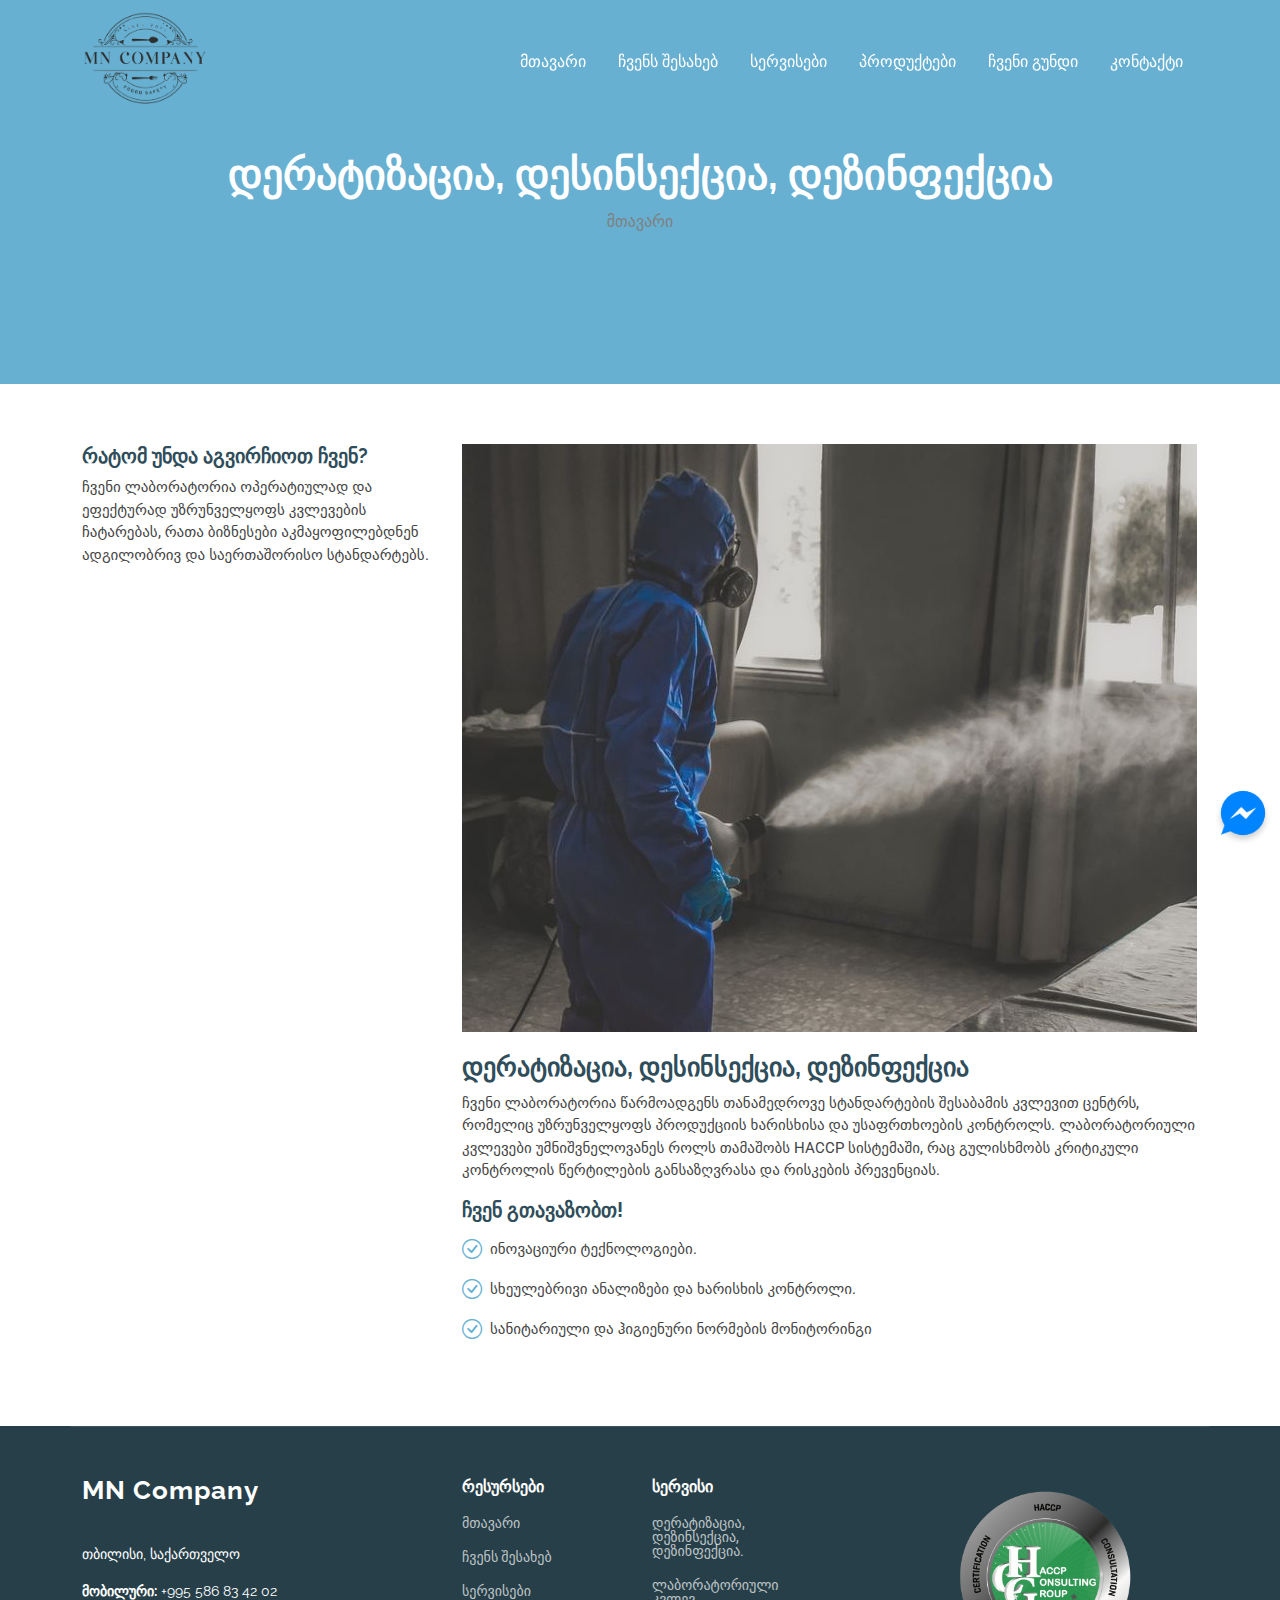
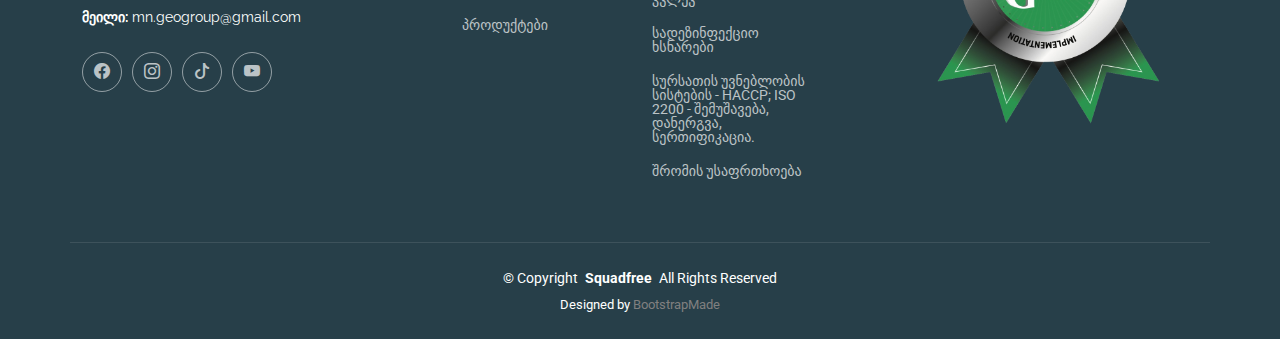
<file: desinfection.html>
<!DOCTYPE html>
<html lang="en">

<head>
  <meta charset="utf-8">
  <meta content="width=device-width, initial-scale=1.0" name="viewport">
  <title>MN - Company</title>
  <meta name="description" content="">
  <meta name="keywords" content="">

  <!-- Favicons -->
  <link rel="icon" type="image/png" href="assets/img/favicon-96x96.png" sizes="96x96" />
  <link rel="icon" type="image/svg+xml" href="assets/img/favicon.svg" />
  <link rel="shortcut icon" href="assets/img/favicon.ico" />
  <link rel="apple-touch-icon" sizes="180x180" href="assets/img/apple-touch-icon.png" />
  <meta name="apple-mobile-web-app-title" content="MN - Company" />
  <link rel="manifest" href="assets/img/site.webmanifest" />

  <!-- Fonts -->
  <link href="https://fonts.googleapis.com" rel="preconnect">
  <link href="https://fonts.gstatic.com" rel="preconnect" crossorigin>
  <link href="https://fonts.googleapis.com/css2?family=Roboto:ital,wght@0,100;0,300;0,400;0,500;0,700;0,900;1,100;1,300;1,400;1,500;1,700;1,900&family=Poppins:ital,wght@0,100;0,200;0,300;0,400;0,500;0,600;0,700;0,800;0,900;1,100;1,200;1,300;1,400;1,500;1,600;1,700;1,800;1,900&family=Raleway:ital,wght@0,100;0,200;0,300;0,400;0,500;0,600;0,700;0,800;0,900;1,100;1,200;1,300;1,400;1,500;1,600;1,700;1,800;1,900&display=swap" rel="stylesheet">

  <!-- Vendor CSS Files -->
  <link href="assets/vendor/bootstrap/css/bootstrap.min.css" rel="stylesheet">
  <link href="assets/vendor/bootstrap-icons/bootstrap-icons.css" rel="stylesheet">
  <link href="assets/vendor/aos/aos.css" rel="stylesheet">
  <link href="assets/vendor/glightbox/css/glightbox.min.css" rel="stylesheet">
  <link href="assets/vendor/swiper/swiper-bundle.min.css" rel="stylesheet">

  <!-- Main CSS File -->
  <link href="assets/css/main.css" rel="stylesheet">

</head>

<body class="portfolio-details-page">

  <header id="header" class="header d-flex align-items-center fixed-top">
    <div class="container-fluid container-xl position-relative d-flex align-items-center justify-content-between">

      <a href="index.html" class="logo d-flex align-items-center">
        <img src="assets/img/loogo.png" alt="MN Company" class="logo-img">
      </a>
      <nav id="navmenu" class="navmenu">
        <ul>
          <li><a href="index.html">მთავარი</a></li>
          <li><a href="index.html#about">ჩვენს შესახებ</a></li>
          <li><a href="index.html#services">სერვისები</a></li>
          <li><a href="portfolio-details.html">პროდუქტები</a></li>
          <li><a href="index.html#team">ჩვენი გუნდი</a></li>
          <li><a href="index.html#contact">კონტაქტი</a></li>
        </ul>
        <i class="mobile-nav-toggle d-xl-none bi bi-list"></i>
      </nav>

    </div>
  </header>

  <main class="main">

    <!-- Page Title -->
    <div class="page-title accent-background">
      <div class="container position-relative">
        <h1>დერატიზაცია, დესინსექცია, დეზინფექცია</h1>
      <!-- <p>Esse dolorum voluptatum ullam est sint nemo et est ipsa porro placeat quibusdam quia assumenda numquam molestias.</p> -->
        <nav class="breadcrumbs">
          <ol>
            <li><a href="index.html">მთავარი</a></li>
          </ol>
        </nav>
      </div>
    </div><!-- End Page Title -->

    <!-- Portfolio Details Section -->
    <section id="service-details" class="service-details section">

        <div class="container">
  
          <div class="row gy-4">
  
            <div class="col-lg-4" data-aos="fade-up" data-aos-delay="100">
              <h4>რატომ უნდა აგვირჩიოთ ჩვენ?</h4>
              <p>ჩვენი ლაბორატორია ოპერატიულად და ეფექტურად უზრუნველყოფს კვლევების ჩატარებას, რათა ბიზნესები აკმაყოფილებდნენ ადგილობრივ და საერთაშორისო სტანდარტებს.</p>
            </div>
  
            <div class="col-lg-8" data-aos="fade-up" data-aos-delay="200">
              <img src="assets/img/dezinfeqcia.jpg" alt="" class="img-fluid services-img">
              <h3>დერატიზაცია, დესინსექცია, დეზინფექცია</h3>
              <p>
                ჩვენი ლაბორატორია წარმოადგენს თანამედროვე სტანდარტების შესაბამის კვლევით ცენტრს, რომელიც უზრუნველყოფს პროდუქციის ხარისხისა და უსაფრთხოების კონტროლს. ლაბორატორიული კვლევები უმნიშვნელოვანეს როლს თამაშობს HACCP სისტემაში, რაც გულისხმობს კრიტიკული კონტროლის წერტილების განსაზღვრასა და რისკების პრევენციას.              </p>
              <h4>ჩვენ გთავაზობთ!</h4>
              <ul>
                <li><i class="bi bi-check-circle"></i> <span>ინოვაციური ტექნოლოგიები.</span></li>
                <li><i class="bi bi-check-circle"></i> <span>სხეულებრივი ანალიზები და ხარისხის კონტროლი.</span></li>
                <li><i class="bi bi-check-circle"></i> <span>სანიტარიული და ჰიგიენური ნორმების მონიტორინგი</span></li>
              </ul>
            </div>
  
          </div>
  
        </div>
  
      </section>
    
  </main>

  <footer id="footer" class="footer dark-background">

    <div class="container footer-top">
      <div class="row gy-4">
        <div class="col-lg-4 col-md-6 footer-about">
          <a href="index.html" class="logo d-flex align-items-center">
            <span class="sitename">MN Company</span>
          </a>
          <div class="footer-contact pt-3">
            <!-- <p>A108 Adam Street</p> -->
            <p>თბილისი, საქართველო</p>
            <p class="mt-3"><strong>მობილური:</strong> <span>+995 586 83 42 02</span></p>
            <p><strong>მეილი:</strong> <span>mn.geogroup@gmail.com</span></p>
          </div>
          <div class="social-links d-flex mt-4">
            <a href="https://www.facebook.com/mn.company.desinfection" target="_blank"><i class="bi bi-facebook"></i></a>
            <a href="https://www.instagram.com/haccpconsultinggroup/" target="_blank"><i class="bi bi-instagram"></i></a>
            <a href=""><i class="bi bi-tiktok"></i></a>
            <a href=""><i class="bi bi-youtube"></i></a>
          </div>
        </div>

        <div class="col-lg-2 col-md-3 footer-links">
          <h4>რესურსები</h4>
          <ul>
            <li><a href="index.html">მთავარი</a></li>
            <li><a href="index.html#about">ჩვენს შესახებ</a></li>
            <li><a href="index.html#services">სერვისები</a></li>
            <li><a href="portfolio-details.html">პროდუქტები</a></li>
          </ul>
        </div>

        <div class="col-lg-2 col-md-3 footer-links">
          <h4>სერვისი</h4>
          <ul>
            <li><a href="#">დერატიზაცია, დეზინსექცია, დეზინფექცია.</a></li>
            <li><a href="laboratory.html">ლაბორატორიული კვლევ</a></li>
            <li><a href="portfolio-details.html">სადეზინფექციო ხსნარები</a></li>
            <li><a href="HACCP.html">სურსათის უვნებლობის სისტების - HACCP; ISO 2200 - შემუშავება, დანერგვა, სერთიფიკაცია.</a></li>
            <li><a href="service-details.html">შრომის უსაფრთხოება</a></li>
          </ul>
        </div>
        <div class="col-lg-4 col-md-12 footer-newsletter">
          <img src="assets/img/bechedi.png">
        </div>
      </div>

      </div>
    </div>

    <div class="container copyright text-center mt-4">
      <p>© <span>Copyright</span> <strong class="px-1 sitename">Squadfree</strong> <span>All Rights Reserved</span></p>
      <div class="credits">
        <!-- All the links in the footer should remain intact. -->
        <!-- You can delete the links only if you've purchased the pro version. -->
        <!-- Licensing information: https://bootstrapmade.com/license/ -->
        <!-- Purchase the pro version with working PHP/AJAX contact form: [buy-url] -->
        Designed by <a href="https://bootstrapmade.com/">BootstrapMade</a>
      </div>
    </div>

      </div>
    </div>
    

  </footer>

  <!-- Scroll Top -->
  <a href="#" id="scroll-top" class="scroll-top d-flex align-items-center justify-content-center"><i class="bi bi-arrow-up-short"></i></a>

  <div class="messenger-icon active" id="messengerIcon">
    <a href="https://m.me/mn.company.desinfection" target="_blank">
        <img src="assets/img/icon.png" alt="Messenger Icon" style="width: 50px; height: auto;">
    </a>
  </div>
  <!-- Preloader -->
  <div id="preloader"></div>

  <!-- Vendor JS Files -->
  <script src="assets/vendor/bootstrap/js/bootstrap.bundle.min.js"></script>
  <script src="assets/vendor/php-email-form/validate.js"></script>
  <script src="assets/vendor/aos/aos.js"></script>
  <script src="assets/vendor/purecounter/purecounter_vanilla.js"></script>
  <script src="assets/vendor/glightbox/js/glightbox.min.js"></script>
  <script src="assets/vendor/imagesloaded/imagesloaded.pkgd.min.js"></script>
  <script src="assets/vendor/isotope-layout/isotope.pkgd.min.js"></script>
  <script src="assets/vendor/swiper/swiper-bundle.min.js"></script>

  <!-- Main JS File -->
  <script src="assets/js/main.js"></script>

</body>

</html>
</file>
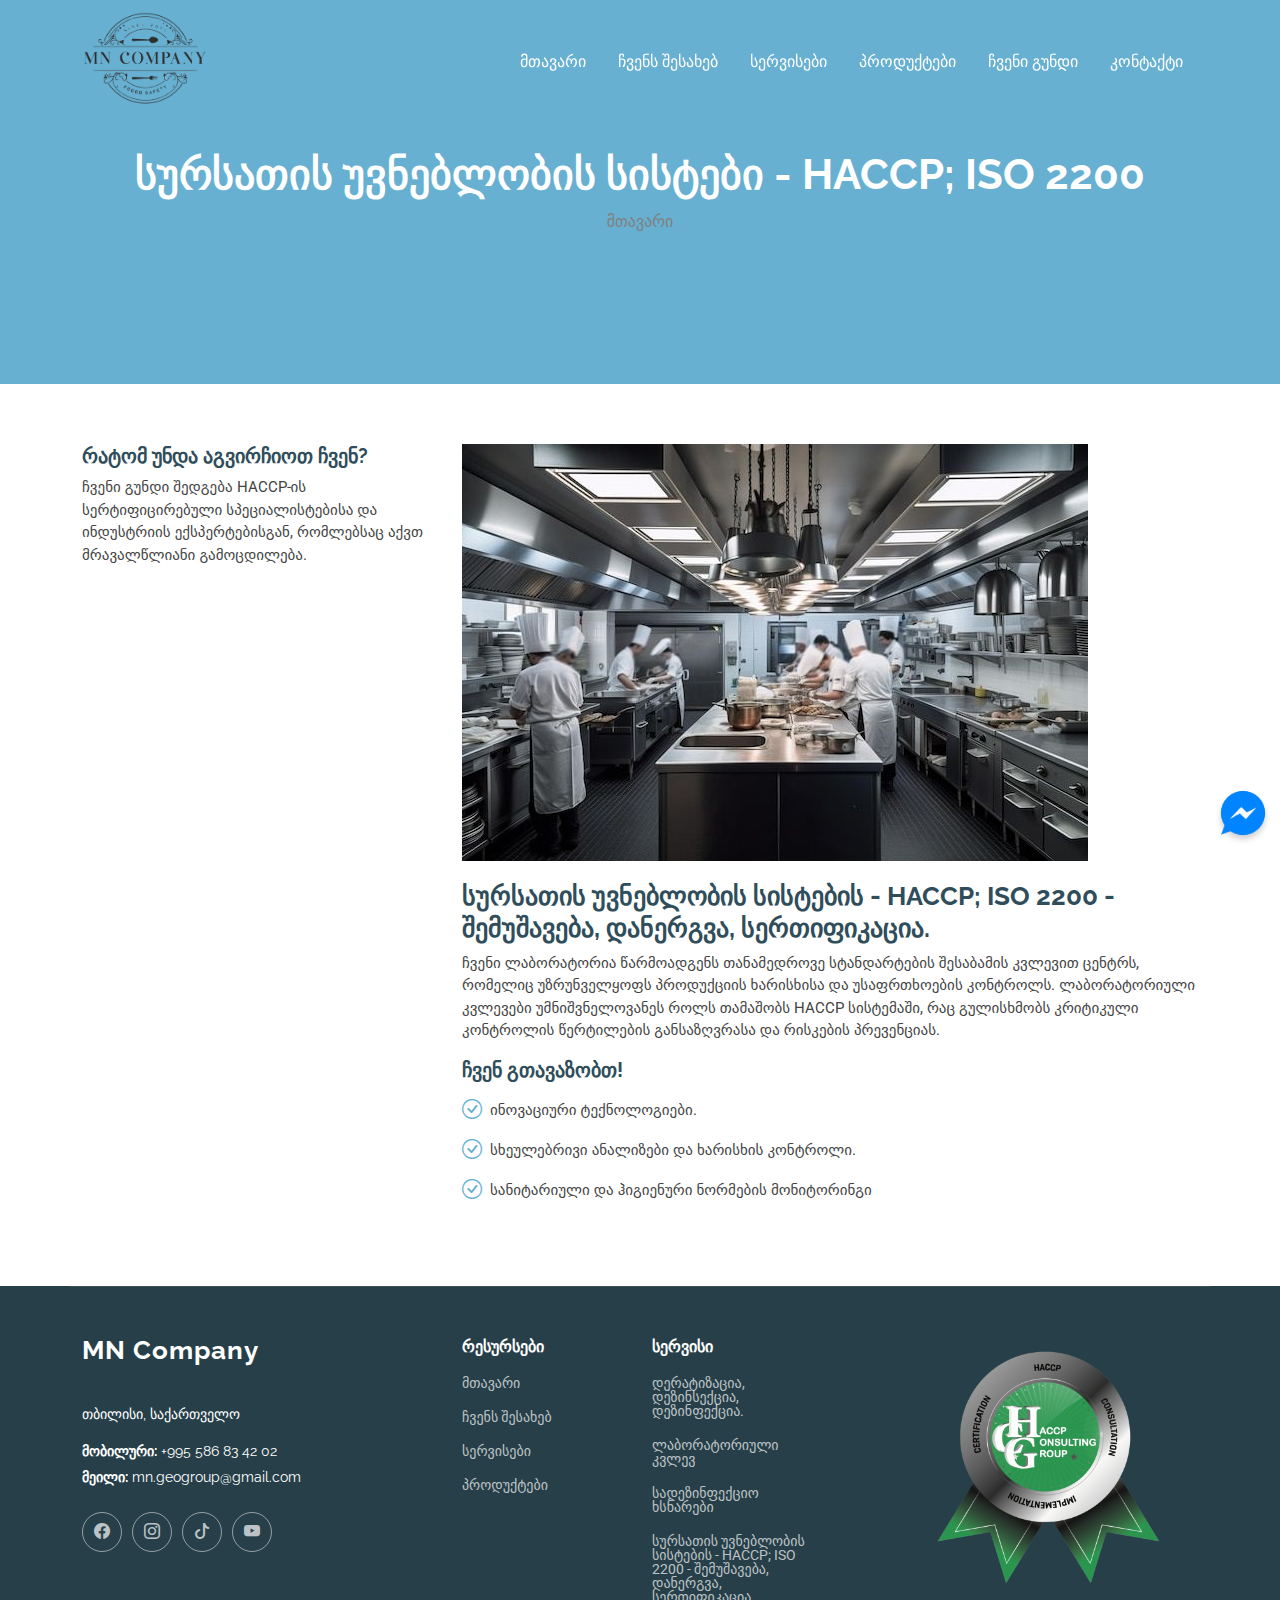
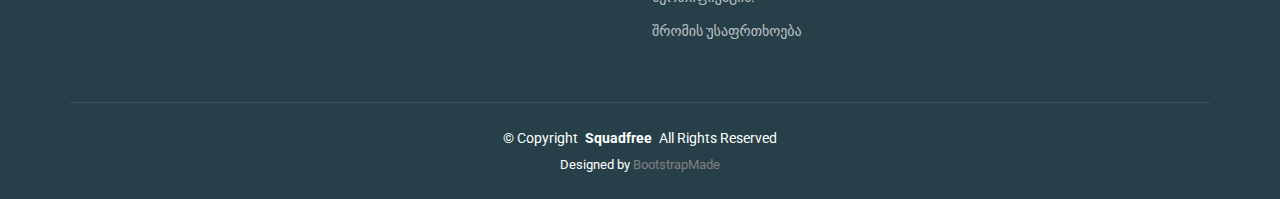
<file: HACCP.html>
<!DOCTYPE html>
<html lang="en">

<head>
  <meta charset="utf-8">
  <meta content="width=device-width, initial-scale=1.0" name="viewport">
  <title>MN - Company</title>
  <meta name="description" content="">
  <meta name="keywords" content="">

  <!-- Favicons -->
  <link rel="icon" type="image/png" href="assets/img/favicon-96x96.png" sizes="96x96" />
  <link rel="icon" type="image/svg+xml" href="assets/img/favicon.svg" />
  <link rel="shortcut icon" href="assets/img/favicon.ico" />
  <link rel="apple-touch-icon" sizes="180x180" href="assets/img/apple-touch-icon.png" />
  <meta name="apple-mobile-web-app-title" content="MN - Company" />
  <link rel="manifest" href="assets/img/site.webmanifest" />
  <!-- Fonts -->
  <link href="https://fonts.googleapis.com" rel="preconnect">
  <link href="https://fonts.gstatic.com" rel="preconnect" crossorigin>
  <link href="https://fonts.googleapis.com/css2?family=Roboto:ital,wght@0,100;0,300;0,400;0,500;0,700;0,900;1,100;1,300;1,400;1,500;1,700;1,900&family=Poppins:ital,wght@0,100;0,200;0,300;0,400;0,500;0,600;0,700;0,800;0,900;1,100;1,200;1,300;1,400;1,500;1,600;1,700;1,800;1,900&family=Raleway:ital,wght@0,100;0,200;0,300;0,400;0,500;0,600;0,700;0,800;0,900;1,100;1,200;1,300;1,400;1,500;1,600;1,700;1,800;1,900&display=swap" rel="stylesheet">

  <!-- Vendor CSS Files -->
  <link href="assets/vendor/bootstrap/css/bootstrap.min.css" rel="stylesheet">
  <link href="assets/vendor/bootstrap-icons/bootstrap-icons.css" rel="stylesheet">
  <link href="assets/vendor/aos/aos.css" rel="stylesheet">
  <link href="assets/vendor/glightbox/css/glightbox.min.css" rel="stylesheet">
  <link href="assets/vendor/swiper/swiper-bundle.min.css" rel="stylesheet">

  <!-- Main CSS File -->
  <link href="assets/css/main.css" rel="stylesheet">

</head>

<body class="portfolio-details-page">

  <header id="header" class="header d-flex align-items-center fixed-top">
    <div class="container-fluid container-xl position-relative d-flex align-items-center justify-content-between">

      <a href="index.html" class="logo d-flex align-items-center">
        <img src="assets/img/loogo.png" alt="MN Company" class="logo-img">
      </a>
      <nav id="navmenu" class="navmenu">
        <ul>
          <li><a href="index.html">მთავარი</a></li>
          <li><a href="index.html#about">ჩვენს შესახებ</a></li>
          <li><a href="index.html#services">სერვისები</a></li>
          <li><a href="portfolio-details.html">პროდუქტები</a></li>
          <li><a href="index.html#team">ჩვენი გუნდი</a></li>
          <li><a href="index.html#contact">კონტაქტი</a></li>
        </ul>
        <i class="mobile-nav-toggle d-xl-none bi bi-list"></i>
      </nav>

    </div>
  </header>

  <main class="main">

    <!-- Page Title -->
    <div class="page-title accent-background">
      <div class="container position-relative">
        <h1>სურსათის უვნებლობის სისტები - HACCP; ISO 2200</h1>
      <!-- <p>Esse dolorum voluptatum ullam est sint nemo et est ipsa porro placeat quibusdam quia assumenda numquam molestias.</p> -->
        <nav class="breadcrumbs">
          <ol>
            <li><a href="index.html">მთავარი</a></li>
          </ol>
        </nav>
      </div>
    </div><!-- End Page Title -->

    <!-- Portfolio Details Section -->
    <section id="service-details" class="service-details section">

        <div class="container">
  
          <div class="row gy-4">
  
            <div class="col-lg-4" data-aos="fade-up" data-aos-delay="100">
              <h4>რატომ უნდა აგვირჩიოთ ჩვენ?</h4>
              <p>ჩვენი გუნდი შედგება HACCP-ის სერტიფიცირებული სპეციალისტებისა და ინდუსტრიის ექსპერტებისგან, რომლებსაც აქვთ მრავალწლიანი გამოცდილება.</p>
            </div>
  
            <div class="col-lg-8" data-aos="fade-up" data-aos-delay="200">
              <img src="assets/img/HACCP.jpg" alt="" class="img-fluid services-img">
              <h3>სურსათის უვნებლობის სისტების - HACCP; ISO 2200 - შემუშავება, დანერგვა, სერთიფიკაცია.</h3>
              <p>
                ჩვენი ლაბორატორია წარმოადგენს თანამედროვე სტანდარტების შესაბამის კვლევით ცენტრს, რომელიც უზრუნველყოფს პროდუქციის ხარისხისა და უსაფრთხოების კონტროლს. ლაბორატორიული კვლევები უმნიშვნელოვანეს როლს თამაშობს HACCP სისტემაში, რაც გულისხმობს კრიტიკული კონტროლის წერტილების განსაზღვრასა და რისკების პრევენციას.              </p>
              <h4>ჩვენ გთავაზობთ!</h4>
              <ul>
                <li><i class="bi bi-check-circle"></i> <span>ინოვაციური ტექნოლოგიები.</span></li>
                <li><i class="bi bi-check-circle"></i> <span>სხეულებრივი ანალიზები და ხარისხის კონტროლი.</span></li>
                <li><i class="bi bi-check-circle"></i> <span>სანიტარიული და ჰიგიენური ნორმების მონიტორინგი</span></li>
              </ul>
            </div>
  
          </div>
  
        </div>
  
      </section>
    
  </main>

  <footer id="footer" class="footer dark-background">

    <div class="container footer-top">
      <div class="row gy-4">
        <div class="col-lg-4 col-md-6 footer-about">
          <a href="index.html" class="logo d-flex align-items-center">
            <span class="sitename">MN Company</span>
          </a>
          <div class="footer-contact pt-3">
            <!-- <p>A108 Adam Street</p> -->
            <p>თბილისი, საქართველო</p>
            <p class="mt-3"><strong>მობილური:</strong> <span>+995 586 83 42 02</span></p>
            <p><strong>მეილი:</strong> <span>mn.geogroup@gmail.com</span></p>
          </div>
          <div class="social-links d-flex mt-4">
            <a href="https://www.facebook.com/mn.company.desinfection" target="_blank"><i class="bi bi-facebook"></i></a>
            <a href="https://www.instagram.com/haccpconsultinggroup/" target="_blank"><i class="bi bi-instagram"></i></a>
            <a href=""><i class="bi bi-tiktok"></i></a>
            <a href=""><i class="bi bi-youtube"></i></a>
          </div>
        </div>

        <div class="col-lg-2 col-md-3 footer-links">
          <h4>რესურსები</h4>
          <ul>
            <li><a href="index.html">მთავარი</a></li>
            <li><a href="index.html#about">ჩვენს შესახებ</a></li>
            <li><a href="index.html#services">სერვისები</a></li>
            <li><a href="portfolio-details.html">პროდუქტები</a></li>
          </ul>
        </div>

        <div class="col-lg-2 col-md-3 footer-links">
          <h4>სერვისი</h4>
          <ul>
            <li><a href="desinfection.html">დერატიზაცია, დეზინსექცია, დეზინფექცია.</a></li>
            <li><a href="laboratory.html">ლაბორატორიული კვლევ</a></li>
            <li><a href="portfolio-details.html">სადეზინფექციო ხსნარები</a></li>
            <li><a href="HACCP.html">სურსათის უვნებლობის სისტების - HACCP; ISO 2200 - შემუშავება, დანერგვა, სერთიფიკაცია.</a></li>
            <li><a href="service-details.html">შრომის უსაფრთხოება</a></li>
          </ul>
        </div>

        <div class="col-lg-4 col-md-12 footer-newsletter">
          <img src="assets/img/bechedi.png">
        </div>
      </div>

      </div>
    </div>

    <div class="container copyright text-center mt-4">
      <p>© <span>Copyright</span> <strong class="px-1 sitename">Squadfree</strong> <span>All Rights Reserved</span></p>
      <div class="credits">
        <!-- All the links in the footer should remain intact. -->
        <!-- You can delete the links only if you've purchased the pro version. -->
        <!-- Licensing information: https://bootstrapmade.com/license/ -->
        <!-- Purchase the pro version with working PHP/AJAX contact form: [buy-url] -->
        Designed by <a href="https://bootstrapmade.com/">BootstrapMade</a>
      </div>
    </div>

      </div>
    </div>
    

  </footer>

  <!-- Scroll Top -->
  <a href="#" id="scroll-top" class="scroll-top d-flex align-items-center justify-content-center"><i class="bi bi-arrow-up-short"></i></a>

  <div class="messenger-icon active" id="messengerIcon">
    <a href="https://m.me/mn.company.desinfection" target="_blank">
        <img src="assets/img/icon.png" alt="Messenger Icon" style="width: 50px; height: auto;">
    </a>
  </div>

  <!-- Preloader -->
  <div id="preloader"></div>

  <!-- Vendor JS Files -->
  <script src="assets/vendor/bootstrap/js/bootstrap.bundle.min.js"></script>
  <script src="assets/vendor/php-email-form/validate.js"></script>
  <script src="assets/vendor/aos/aos.js"></script>
  <script src="assets/vendor/purecounter/purecounter_vanilla.js"></script>
  <script src="assets/vendor/glightbox/js/glightbox.min.js"></script>
  <script src="assets/vendor/imagesloaded/imagesloaded.pkgd.min.js"></script>
  <script src="assets/vendor/isotope-layout/isotope.pkgd.min.js"></script>
  <script src="assets/vendor/swiper/swiper-bundle.min.js"></script>

  <!-- Main JS File -->
  <script src="assets/js/main.js"></script>

</body>

</html>
</file>
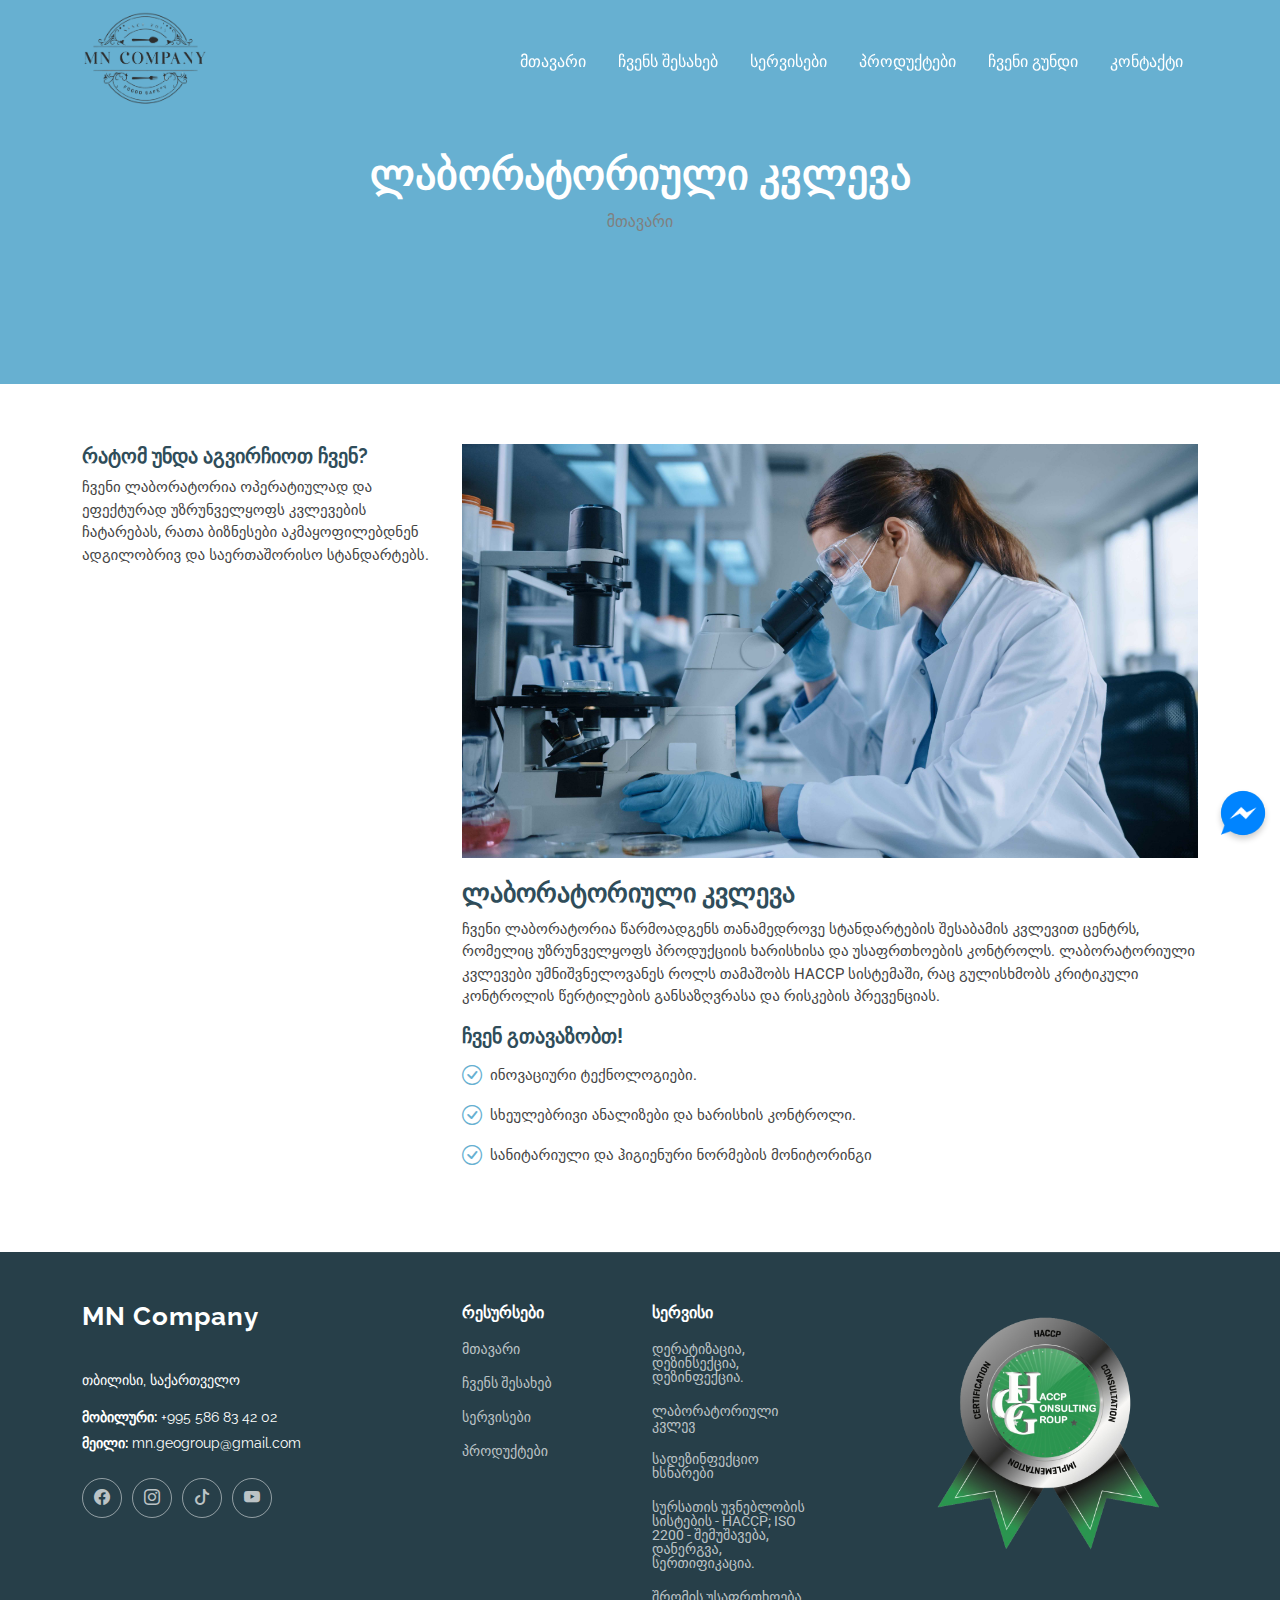
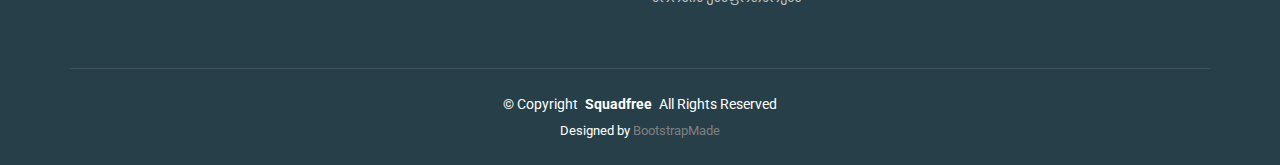
<file: laboratory.html>
<!DOCTYPE html>
<html lang="en">

<head>
  <meta charset="utf-8">
  <meta content="width=device-width, initial-scale=1.0" name="viewport">
  <title>MN - Company</title>
  <meta name="description" content="">
  <meta name="keywords" content="">

  <!-- Favicons -->
  <link rel="icon" type="image/png" href="assets/img/favicon-96x96.png" sizes="96x96" />
  <link rel="icon" type="image/svg+xml" href="assets/img/favicon.svg" />
  <link rel="shortcut icon" href="assets/img/favicon.ico" />
  <link rel="apple-touch-icon" sizes="180x180" href="assets/img/apple-touch-icon.png" />
  <meta name="apple-mobile-web-app-title" content="MN - Company" />
  <link rel="manifest" href="assets/img/site.webmanifest" />

  <!-- Fonts -->
  <link href="https://fonts.googleapis.com" rel="preconnect">
  <link href="https://fonts.gstatic.com" rel="preconnect" crossorigin>
  <link href="https://fonts.googleapis.com/css2?family=Roboto:ital,wght@0,100;0,300;0,400;0,500;0,700;0,900;1,100;1,300;1,400;1,500;1,700;1,900&family=Poppins:ital,wght@0,100;0,200;0,300;0,400;0,500;0,600;0,700;0,800;0,900;1,100;1,200;1,300;1,400;1,500;1,600;1,700;1,800;1,900&family=Raleway:ital,wght@0,100;0,200;0,300;0,400;0,500;0,600;0,700;0,800;0,900;1,100;1,200;1,300;1,400;1,500;1,600;1,700;1,800;1,900&display=swap" rel="stylesheet">

  <!-- Vendor CSS Files -->
  <link href="assets/vendor/bootstrap/css/bootstrap.min.css" rel="stylesheet">
  <link href="assets/vendor/bootstrap-icons/bootstrap-icons.css" rel="stylesheet">
  <link href="assets/vendor/aos/aos.css" rel="stylesheet">
  <link href="assets/vendor/glightbox/css/glightbox.min.css" rel="stylesheet">
  <link href="assets/vendor/swiper/swiper-bundle.min.css" rel="stylesheet">

  <!-- Main CSS File -->
  <link href="assets/css/main.css" rel="stylesheet">

</head>

<body class="portfolio-details-page">

  <header id="header" class="header d-flex align-items-center fixed-top">
    <div class="container-fluid container-xl position-relative d-flex align-items-center justify-content-between">

      <a href="index.html" class="logo d-flex align-items-center">
        <img src="assets/img/loogo.png" alt="MN Company" class="logo-img">
      </a>
      <nav id="navmenu" class="navmenu">
        <ul>
          <li><a href="index.html">მთავარი</a></li>
          <li><a href="index.html#about">ჩვენს შესახებ</a></li>
          <li><a href="index.html#services">სერვისები</a></li>
          <li><a href="portfolio-details.html">პროდუქტები</a></li>
          <li><a href="index.html#team">ჩვენი გუნდი</a></li>
          <li><a href="index.html#contact">კონტაქტი</a></li>
        </ul>
        <i class="mobile-nav-toggle d-xl-none bi bi-list"></i>
      </nav>

    </div>
  </header>

  <main class="main">

    <!-- Page Title -->
    <div class="page-title accent-background">
      <div class="container position-relative">
        <h1>ლაბორატორიული კვლევა</h1>
      <!-- <p>Esse dolorum voluptatum ullam est sint nemo et est ipsa porro placeat quibusdam quia assumenda numquam molestias.</p> -->
        <nav class="breadcrumbs">
          <ol>
            <li><a href="index.html">მთავარი</a></li>
          </ol>
        </nav>
      </div>
    </div><!-- End Page Title -->

    <!-- Portfolio Details Section -->
    <section id="service-details" class="service-details section">

        <div class="container">
  
          <div class="row gy-4">
  
            <div class="col-lg-4" data-aos="fade-up" data-aos-delay="100">
              <h4>რატომ უნდა აგვირჩიოთ ჩვენ?</h4>
              <p>ჩვენი ლაბორატორია ოპერატიულად და ეფექტურად უზრუნველყოფს კვლევების ჩატარებას, რათა ბიზნესები აკმაყოფილებდნენ ადგილობრივ და საერთაშორისო სტანდარტებს.</p>
            </div>
  
            <div class="col-lg-8" data-aos="fade-up" data-aos-delay="200">
              <img src="assets/img/LAB.jpg" alt="" class="img-fluid services-img">
              <h3>ლაბორატორიული კვლევა</h3>
              <p>
                ჩვენი ლაბორატორია წარმოადგენს თანამედროვე სტანდარტების შესაბამის კვლევით ცენტრს, რომელიც უზრუნველყოფს პროდუქციის ხარისხისა და უსაფრთხოების კონტროლს. ლაბორატორიული კვლევები უმნიშვნელოვანეს როლს თამაშობს HACCP სისტემაში, რაც გულისხმობს კრიტიკული კონტროლის წერტილების განსაზღვრასა და რისკების პრევენციას.              </p>
              <h4>ჩვენ გთავაზობთ!</h4>
              <ul>
                <li><i class="bi bi-check-circle"></i> <span>ინოვაციური ტექნოლოგიები.</span></li>
                <li><i class="bi bi-check-circle"></i> <span>სხეულებრივი ანალიზები და ხარისხის კონტროლი.</span></li>
                <li><i class="bi bi-check-circle"></i> <span>სანიტარიული და ჰიგიენური ნორმების მონიტორინგი</span></li>
              </ul>
            </div>
  
          </div>
  
        </div>
  
      </section>
    
  </main>

  <footer id="footer" class="footer dark-background">

    <div class="container footer-top">
      <div class="row gy-4">
        <div class="col-lg-4 col-md-6 footer-about">
          <a href="index.html" class="logo d-flex align-items-center">
            <span class="sitename">MN Company</span>
          </a>
          <div class="footer-contact pt-3">
            <!-- <p>A108 Adam Street</p> -->
            <p>თბილისი, საქართველო</p>
            <p class="mt-3"><strong>მობილური:</strong> <span>+995 586 83 42 02</span></p>
            <p><strong>მეილი:</strong> <span>mn.geogroup@gmail.com</span></p>
          </div>
          <div class="social-links d-flex mt-4">
            <a href="https://www.facebook.com/mn.company.desinfection" target="_blank"><i class="bi bi-facebook"></i></a>
            <a href="https://www.instagram.com/haccpconsultinggroup/" target="_blank"><i class="bi bi-instagram"></i></a>
            <a href=""><i class="bi bi-tiktok"></i></a>
            <a href=""><i class="bi bi-youtube"></i></a>
          </div>
        </div>

        <div class="col-lg-2 col-md-3 footer-links">
          <h4>რესურსები</h4>
          <ul>
            <li><a href="index.html">მთავარი</a></li>
            <li><a href="index.html#about">ჩვენს შესახებ</a></li>
            <li><a href="index.html#services">სერვისები</a></li>
            <li><a href="portfolio-details.html">პროდუქტები</a></li>
          </ul>
        </div>

        <div class="col-lg-2 col-md-3 footer-links">
          <h4>სერვისი</h4>
          <ul>
            <li><a href="desinfection.html">დერატიზაცია, დეზინსექცია, დეზინფექცია.</a></li>
            <li><a href="laboratory.html">ლაბორატორიული კვლევ</a></li>
            <li><a href="portfolio-details.html">სადეზინფექციო ხსნარები</a></li>
            <li><a href="HACCP.html">სურსათის უვნებლობის სისტების - HACCP; ISO 2200 - შემუშავება, დანერგვა, სერთიფიკაცია.</a></li>
            <li><a href="service-details.html">შრომის უსაფრთხოება</a></li>
          </ul>
        </div>
        <div class="col-lg-4 col-md-12 footer-newsletter">
          <img src="assets/img/bechedi.png">
        </div>
      </div>

      </div>
    </div>

    <div class="container copyright text-center mt-4">
      <p>© <span>Copyright</span> <strong class="px-1 sitename">Squadfree</strong> <span>All Rights Reserved</span></p>
      <div class="credits">
        <!-- All the links in the footer should remain intact. -->
        <!-- You can delete the links only if you've purchased the pro version. -->
        <!-- Licensing information: https://bootstrapmade.com/license/ -->
        <!-- Purchase the pro version with working PHP/AJAX contact form: [buy-url] -->
        Designed by <a href="https://bootstrapmade.com/">BootstrapMade</a>
      </div>
    </div>

      </div>
    </div>
    

  </footer>

  <!-- Scroll Top -->
  <a href="#" id="scroll-top" class="scroll-top d-flex align-items-center justify-content-center"><i class="bi bi-arrow-up-short"></i></a>

  <div class="messenger-icon active" id="messengerIcon">
    <a href="https://m.me/mn.company.desinfection" target="_blank">
        <img src="assets/img/icon.png" alt="Messenger Icon" style="width: 50px; height: auto;">
    </a>
  </div>

  <!-- Preloader -->
  <div id="preloader"></div>

  <!-- Vendor JS Files -->
  <script src="assets/vendor/bootstrap/js/bootstrap.bundle.min.js"></script>
  <script src="assets/vendor/php-email-form/validate.js"></script>
  <script src="assets/vendor/aos/aos.js"></script>
  <script src="assets/vendor/purecounter/purecounter_vanilla.js"></script>
  <script src="assets/vendor/glightbox/js/glightbox.min.js"></script>
  <script src="assets/vendor/imagesloaded/imagesloaded.pkgd.min.js"></script>
  <script src="assets/vendor/isotope-layout/isotope.pkgd.min.js"></script>
  <script src="assets/vendor/swiper/swiper-bundle.min.js"></script>

  <!-- Main JS File -->
  <script src="assets/js/main.js"></script>

</body>

</html>
</file>
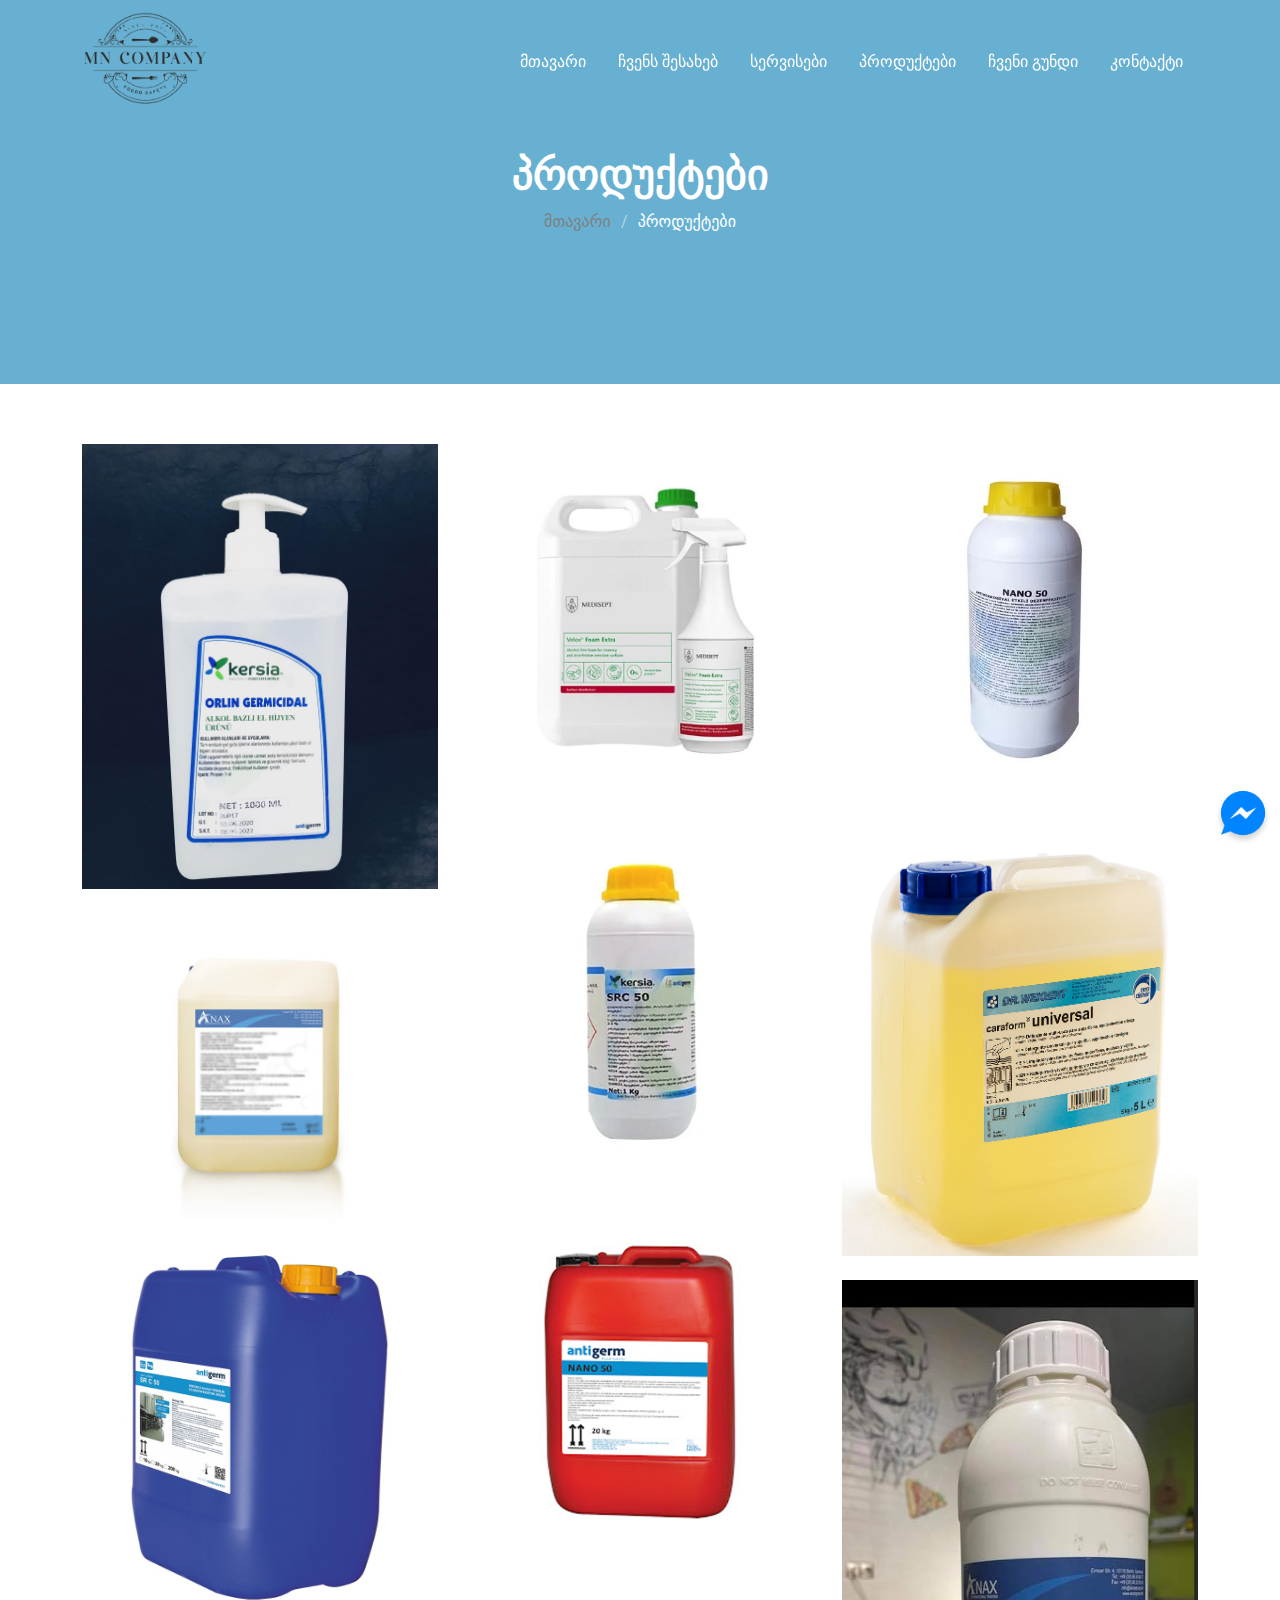
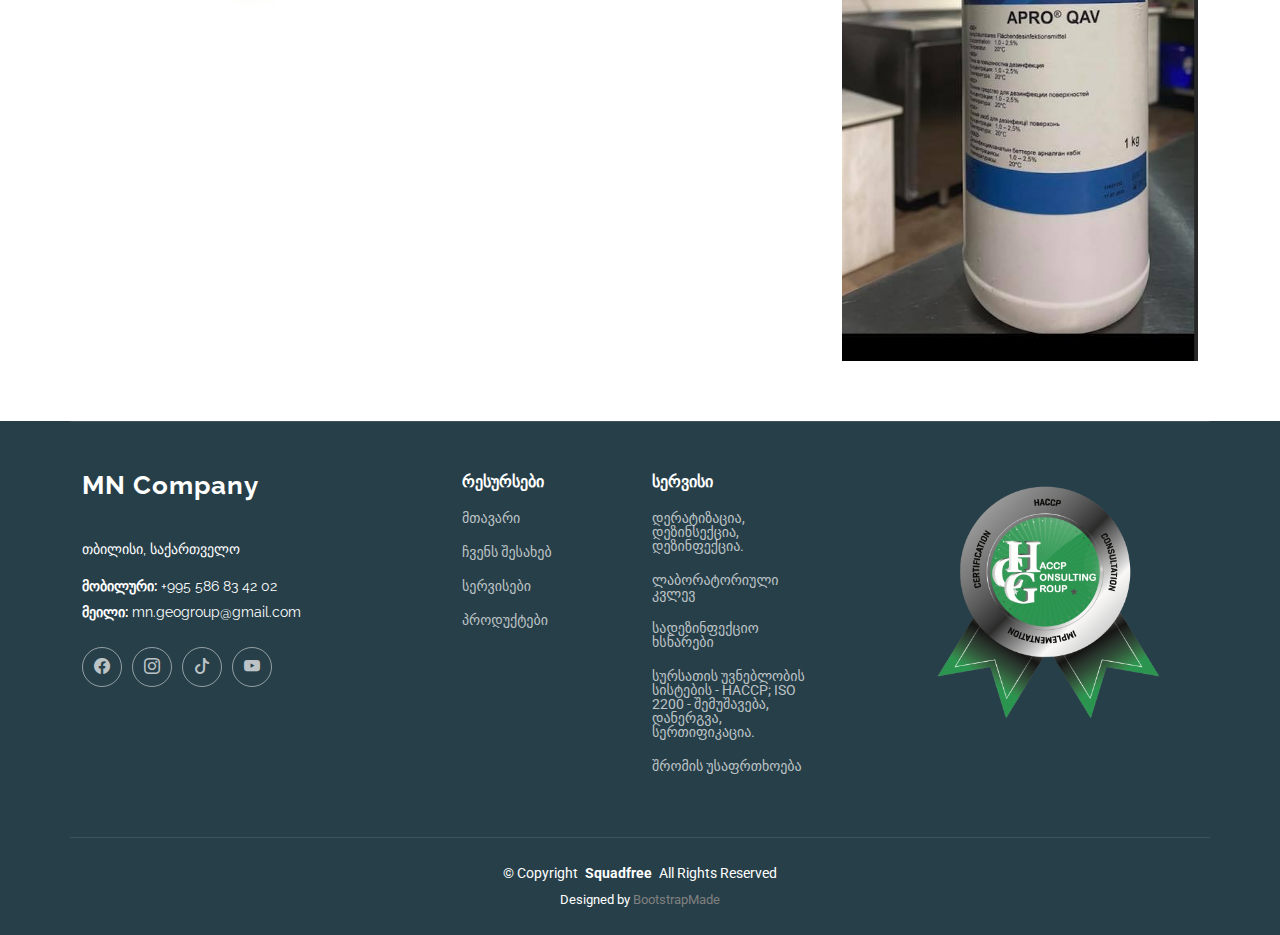
<file: portfolio-details.html>
<!DOCTYPE html>
<html lang="en">

<head>
  <meta charset="utf-8">
  <meta content="width=device-width, initial-scale=1.0" name="viewport">
  <title>MN - Company</title>
  <meta name="description" content="">
  <meta name="keywords" content="">

  <!-- Favicons -->
  <link rel="icon" type="image/png" href="assets/img/favicon-96x96.png" sizes="96x96" />
  <link rel="icon" type="image/svg+xml" href="assets/img/favicon.svg" />
  <link rel="shortcut icon" href="assets/img/favicon.ico" />
  <link rel="apple-touch-icon" sizes="180x180" href="assets/img/apple-touch-icon.png" />
  <meta name="apple-mobile-web-app-title" content="MN - Company" />
  <link rel="manifest" href="assets/img/site.webmanifest" />

  <!-- Fonts -->
  <link href="https://fonts.googleapis.com" rel="preconnect">
  <link href="https://fonts.gstatic.com" rel="preconnect" crossorigin>
  <link href="https://fonts.googleapis.com/css2?family=Roboto:ital,wght@0,100;0,300;0,400;0,500;0,700;0,900;1,100;1,300;1,400;1,500;1,700;1,900&family=Poppins:ital,wght@0,100;0,200;0,300;0,400;0,500;0,600;0,700;0,800;0,900;1,100;1,200;1,300;1,400;1,500;1,600;1,700;1,800;1,900&family=Raleway:ital,wght@0,100;0,200;0,300;0,400;0,500;0,600;0,700;0,800;0,900;1,100;1,200;1,300;1,400;1,500;1,600;1,700;1,800;1,900&display=swap" rel="stylesheet">

  <!-- Vendor CSS Files -->
  <link href="assets/vendor/bootstrap/css/bootstrap.min.css" rel="stylesheet">
  <link href="assets/vendor/bootstrap-icons/bootstrap-icons.css" rel="stylesheet">
  <link href="assets/vendor/aos/aos.css" rel="stylesheet">
  <link href="assets/vendor/glightbox/css/glightbox.min.css" rel="stylesheet">
  <link href="assets/vendor/swiper/swiper-bundle.min.css" rel="stylesheet">

  <!-- Main CSS File -->
  <link href="assets/css/main.css" rel="stylesheet">

</head>

<body class="portfolio-details-page">

  <header id="header" class="header d-flex align-items-center fixed-top">
    <div class="container-fluid container-xl position-relative d-flex align-items-center justify-content-between">

      <a href="index.html" class="logo d-flex align-items-center">
        <img src="assets/img/loogo.png" alt="MN Company" class="logo-img">
      </a>

      <nav id="navmenu" class="navmenu">
        <ul>
          <li><a href="index.html">მთავარი</a></li>
          <li><a href="index.html#about">ჩვენს შესახებ</a></li>
          <li><a href="index.html#services">სერვისები</a></li>
          <li><a href="#portfolio">პროდუქტები</a></li>
          <li><a href="index.html#team">ჩვენი გუნდი</a></li>
          <li><a href="index.html#contact">კონტაქტი</a></li>
        </ul>
        <i class="mobile-nav-toggle d-xl-none bi bi-list"></i>
      </nav>

    </div>
  </header>

  <main class="main">

    <!-- Page Title -->
    <div class="page-title accent-background">
      <div class="container position-relative">
        <h1>პროდუქტები</h1>
      <!-- <p>Esse dolorum voluptatum ullam est sint nemo et est ipsa porro placeat quibusdam quia assumenda numquam molestias.</p> -->
        <nav class="breadcrumbs">
          <ol>
            <li><a href="index.html">მთავარი</a></li>
            <li class="current">პროდუქტები</li>
          </ol>
        </nav>
      </div>
    </div><!-- End Page Title -->

    <!-- Portfolio Details Section -->
    <section id="portfolio" class="portfolio section">
      <div class="container">

        <div class="isotope-layout" data-default-filter="*" data-layout="masonry" data-sort="original-order">

          <div class="row gy-4 isotope-container" data-aos="fade-up" data-aos-delay="200">

            <div class="col-lg-4 col-md-6 portfolio-item isotope-item filter-app">
              <img src="assets/img/xsnarebi/testimonials-5.jpeg" class="img-fluid" alt="">
              <div class="portfolio-info">
                <h4>ORLIN GERMICIDAL</h4>
                <p> მოცულობა: 1ლ <br> ფასი: 20₾</p>
                <a href="assets/img/xsnarebi/testimonials-5.jpeg" title="ბაქტერიციდული ნივთიერება გამოიყენება
                ხელის დეზინფექციისთვის რძის პროდუქტების,
                კვების მრეწველობაში, გაყინული საკვების
                მრეწველობაში, ხორცისა და სასმელების
                მრეწველობაში და ვეტერინარიასა და სოფლის
                მეურნეობაში. ამ ნივთიერებას აქვს ძლიერი
                ეფექტი ყველა ცნობილი მიკრობების,
                მათ შორის ლისტერია მონოციტოგენეზის" data-gallery="portfolio-gallery-app" class="glightbox preview-link"><i class="bi bi-zoom-in"></i></a>
                <a href="portfolio-details.html" title="More Details" class="details-link"><i class="bi bi-link-45deg"></i></a>
              </div>
            </div><!-- End Portfolio Item -->

            <div class="col-lg-4 col-md-6 portfolio-item isotope-item filter-product">
              <img src="assets/img/xsnarebi/velox-foam-extra_22792.webp" class="img-fluid" alt="">
              <div class="portfolio-info">
                <h4>Velox foam extra (მყარი წყალგამძლე ზედაპირების სწრაფი სადეზინფექციო)</h4>
                <p>მოცულობა: 1კგ <br> ფასი: 28₾ </p>
                <a href="assets/img/xsnarebi/velox-foam-extra_22792.webp" title="გამოყენების ინსტრუქცია: პროდუქტს გააჩნია ორმაგი, საფრქვევი
                და პენოპლასტის თავი. რეკომენდებულია გამოყენება ქაფით.
                მოაფრქვიეთ ზედაპირს 20-30 სმ მანძილიდან, დარწმუნდით, რომ
                იგი მთლიანად დაფარულია. გადაწმინდეთ ქაღალდის
                პირსახოცით,ან ჩვრით. დეზინფიცირებული ზედაპირი არ
                საჭიროებს წყლით ჩამორეცხვას. ექსპოზიციის დრო 1 წთ." data-gallery="portfolio-gallery-app" class="glightbox preview-link"><i class="bi bi-zoom-in"></i></a>
                <a href="portfolio-details.html" title="More Details" class="details-link"><i class="bi bi-link-45deg"></i></a>
              </div>
            </div><!-- End Portfolio Item -->

            <div class="col-lg-4 col-md-6 portfolio-item isotope-item filter-branding">
              <img src="assets/img/xsnarebi/nano_ormocdaati_sami.webp" class="img-fluid" alt="">
              <div class="portfolio-info">
                <h4>NANO 50</h4>
                <p>მომცულობა: 1ლ <br> ფასი: 25₾</p>
                <a href="assets/img/xsnarebi/nano_ormocdaati_sami.webp" title="სადეზინფექციო საშუალება, რომელსაც არ აქვს სუნი, ფერი და მთლიანად ექვემდებარება ბიოხრწნადობას. გამოიყენება იატაკების, ზედაპირების, კედლების, საკვების მოსამზადებელი აპარატების, ცხოველტა საფარი, სატრანსპორტო საშუალების, საქველი აპარატების, ხილის, ბოსტნეულის, დეკორატიული და საცურაო აუზების დეზინფექციის მიზნით. გამოყენების ინსტრუქცია: 10 გრამი იხსნება 1 ლიტრ წყალში." data-gallery="portfolio-gallery-app" class="glightbox preview-link"><i class="bi bi-zoom-in"></i></a>
                <a href="portfolio-details.html" title="More Details" class="details-link"><i class="bi bi-link-45deg"></i></a>
              </div>
            </div><!-- End Portfolio Item -->

            <div class="col-lg-4 col-md-6 portfolio-item isotope-item filter-branding">
              <img src="assets/img/xsnarebi/sr_c_erti.webp" class="img-fluid" alt="">
              <div class="portfolio-info">
                <h4>ANTI-GERM SRC 50</h4>
                <p>მომცულობა: 1ლ <br> ფასი: 180₾</p>
                <a href="assets/img/xsnarebi/sr_c_erti.webp" title="იატაკების, ფილების, სამუშაო
                ზედაპირების, უჟანგავი ფოლადისა
                და სინთეტიკური მასალისგან
                დამზადებული ზედაპირების
                გაწმენდისთვის.
                შემადგენლობა: სითხე ალკალინის
                ქაფის საწმენდი აქტიური ქლორის
                გაზრდილი შემცველობით." data-gallery="portfolio-gallery-app" class="glightbox preview-link"><i class="bi bi-zoom-in"></i></a>
                <a href="portfolio-details.html" title="More Details" class="details-link"><i class="bi bi-link-45deg"></i></a>
              </div>
            </div>

            <div class="col-lg-4 col-md-6 portfolio-item isotope-item filter-books">
              <img src="assets/img/xsnarebi/CARAFORM-UNIVERSAL-5L.jpg" class="img-fluid" alt="">
              <div class="portfolio-info">
                <h4>caraform universal</h4>
                <p>მომცულობა: 20კგ <br> ფასი: 280₾</p>
                <a href="assets/img/xsnarebi/CARAFORM-UNIVERSAL-5L.jpg" title="გამოიყენება ძლიერად დაბინძურებული
                ზედაპირების, ჭურჭლის, მოწყობილობების
                მოწყობილობების და შენობების ხელით თუ
                მექანიკური რეცხვისთვის, ის მკვეთრად
                განსხვავდება ჭურჭლის სარეცხი
                საყოფაცხოვრებო საშუალებებისგან.
                
                არ შეიცავს სურნელოვან დანამატებს და
                საღებავ ნივთიერებებს. სარეცხი და ცხიმის
                გამხსნელი მაღალი ეფექტი მცირე
                კონცენტრაციებშიც კი" data-gallery="portfolio-gallery-app" class="glightbox preview-link"><i class="bi bi-zoom-in"></i></a>
                <a href="portfolio-details.html" title="More Details" class="details-link"><i class="bi bi-link-45deg"></i></a>
              </div>
            </div><!-- End Portfolio Item -->

            <div class="col-lg-4 col-md-6 portfolio-item isotope-item filter-app">
              <img src="assets/img/xsnarebi/moyuscheebelie-400x350.jpg" class="img-fluid" alt="">
              <div class="portfolio-info">
                <h4>Apro Qav</h4>
                <p>მომცულობა: 10კგ <br> ფასი: 65₾</p>
                <a href="assets/img/xsnarebi/moyuscheebelie-400x350.jpg" title="გამოყენება: საკვები
                პროდუქტების სფეროში
                ნებისმიერი ტიპის ზედაპირისთვის
                და ასევე ვირუსების და
                დეზოხალიჩების
                სადეზინფექციოდ.
                
                შემადგენლობა: მეოთხეული
                ამონიუმის ნაერთები და
                არაიონოგენური აქტიური
                ნივთიერებები და ტუტის სუსტი
                ფორმულა." data-gallery="portfolio-gallery-app" class="glightbox preview-link"><i class="bi bi-zoom-in"></i></a>
                <a href="portfolio-details.html" title="More Details" class="details-link"><i class="bi bi-link-45deg"></i></a>
              </div>
            </div><!-- End Portfolio Item -->

            <div class="col-lg-4 col-md-6 portfolio-item isotope-item filter-product">
              <img src="assets/img/xsnarebi/nano-50.jpg" class="img-fluid" alt="">
              <div class="portfolio-info">
                <h4>NANO 50</h4>
                <p>მომცულობა: 5ლ <br> ფასი: 65₾</p>
                <a href="assets/img/xsnarebi/nano-50.jpg" title="გამოიყენება: იატაკების, ზედაპირების,
                და კედლების დეზინფექციისთვის.
                საკვების მოსამზადებელი
                დანადგარების და რეზერვუარების
                გასაწმენდად.
                ასვე ეგამოიყენება დეკორატიული და
                საცურაო აუზების დეზინფექციის
                მიზნით." data-gallery="portfolio-gallery-app" class="glightbox preview-link"><i class="bi bi-zoom-in"></i></a>
                <a href="portfolio-details.html" title="More Details" class="details-link"><i class="bi bi-link-45deg"></i></a>
              </div>
            </div><!-- End Portfolio Item -->

            <div class="col-lg-4 col-md-6 portfolio-item isotope-item filter-books">
              <img src="assets/img/xsnarebi/SRC 50-800x800.jpeg" class="img-fluid" alt="">
              <div class="portfolio-info">
                <h4>ANTI-GERM SRC</h4>
                <p>მომცულობა: 20კგ <br> ფასი: 340₾</p>
                <a href="assets/img/xsnarebi/SRC 50-800x800.jpeg" title="იატაკების, ფილების, სამუშაო
                ზედაპირების, საწარმოო
                ქარხნების, უჟანგავი ფოლადისა
                და სინთეტიკური მასალისგან
                დამზადებული ზედაპირების
                გასასუფთავებლად.
                ქლორის მაღალი შემცველობის
                ალკანის ქაფით ხდება მაღალი
                წნევით გავლება, გაშრობა,
                დეზინფექცია." data-gallery="portfolio-gallery-app" class="glightbox preview-link"><i class="bi bi-zoom-in"></i></a>
                <a href="portfolio-details.html" title="More Details" class="details-link"><i class="bi bi-link-45deg"></i></a>
              </div>
            </div><!-- End Portfolio Item -->

            <div class="col-lg-4 col-md-6 portfolio-item isotope-item filter-app">
              <img src="assets/img/xsnarebi/Untitled.jpg" class="img-fluid" alt="">
              <div class="portfolio-info">
                <h4>APRO QAV</h4>
                <p>მომცულობა: 1კგ <br> ფასი: 40₾</p>
                <a href="assets/img/xsnarebi/Untitled.jpg" title="გამოყენება: საკვები პროდუქტების სფეროში ნებისმიერი ტიპის
                ზედაპირისთვის და ასევე ვირუსების და დეზოხალიჩების
                სადეზინფექციოდ.
                
                შემადგენლობა: მეოთხეული ამონიუმის ნაერთები და არაიონოგენური
                აქტიური ნივთიერებები და ტუტის სუსტი ფორმულა." data-gallery="portfolio-gallery-app" class="glightbox preview-link"><i class="bi bi-zoom-in"></i></a>
                <a href="portfolio-details.html" title="More Details" class="details-link"><i class="bi bi-link-45deg"></i></a>
              </div>
            </div><!-- End Portfolio Item -->


          </div><!-- End Portfolio Container -->

        </div>

      </div>

    </section><!-- /Portfolio Details Section -->

  </main>

  <footer id="footer" class="footer dark-background">

    <div class="container footer-top">
      <div class="row gy-4">
        <div class="col-lg-4 col-md-6 footer-about">
          <a href="index.html" class="logo d-flex align-items-center">
            <span class="sitename">MN Company</span>
          </a>
          <div class="footer-contact pt-3">
            <!-- <p>A108 Adam Street</p> -->
            <p>თბილისი, საქართველო</p>
            <p class="mt-3"><strong>მობილური:</strong> <span>+995 586 83 42 02</span></p>
            <p><strong>მეილი:</strong> <span>mn.geogroup@gmail.com</span></p>
          </div>
          <div class="social-links d-flex mt-4">
            <a href="https://www.facebook.com/mn.company.desinfection" target="_blank"><i class="bi bi-facebook"></i></a>
            <a href="https://www.instagram.com/haccpconsultinggroup/" target="_blank"><i class="bi bi-instagram"></i></a>
            <a href=""><i class="bi bi-tiktok"></i></a>
            <a href=""><i class="bi bi-youtube"></i></a>
          </div>
        </div>

        <div class="col-lg-2 col-md-3 footer-links">
          <h4>რესურსები</h4>
          <ul>
            <li><a href="index.html">მთავარი</a></li>
            <li><a href="index.html#about">ჩვენს შესახებ</a></li>
            <li><a href="index.html#services">სერვისები</a></li>
            <li><a href="portfolio-details.html">პროდუქტები</a></li>
          </ul>
        </div>

        <div class="col-lg-2 col-md-3 footer-links">
          <h4>სერვისი</h4>
          <ul>
            <li><a href="desinfection.html">დერატიზაცია, დეზინსექცია, დეზინფექცია.</a></li>
            <li><a href="laboratory.html">ლაბორატორიული კვლევ</a></li>
            <li><a href="portfolio-details.html">სადეზინფექციო ხსნარები</a></li>
            <li><a href="HACCP.html">სურსათის უვნებლობის სისტების - HACCP; ISO 2200 - შემუშავება, დანერგვა, სერთიფიკაცია.</a></li>
            <li><a href="service-details.html">შრომის უსაფრთხოება</a></li>
          </ul>
        </div>
        <div class="col-lg-4 col-md-12 footer-newsletter">
          <img src="assets/img/bechedi.png">
        </div>

      </div>
    </div>
    <div class="container copyright text-center mt-4">
      <p>© <span>Copyright</span> <strong class="px-1 sitename">Squadfree</strong> <span>All Rights Reserved</span></p>
      <div class="credits">
        <!-- All the links in the footer should remain intact. -->
        <!-- You can delete the links only if you've purchased the pro version. -->
        <!-- Licensing information: https://bootstrapmade.com/license/ -->
        <!-- Purchase the pro version with working PHP/AJAX contact form: [buy-url] -->
        Designed by <a href="https://bootstrapmade.com/">BootstrapMade</a>
      </div>
    </div>
  </div>
  </footer>

  <!-- Scroll Top -->
  <a href="#" id="scroll-top" class="scroll-top d-flex align-items-center justify-content-center"><i class="bi bi-arrow-up-short"></i></a>
  
  <div class="messenger-icon active" id="messengerIcon">
    <a href="https://m.me/mn.company.desinfection" target="_blank">
        <img src="assets/img/icon.png" alt="Messenger Icon" style="width: 50px; height: auto;">
    </a>
  </div>

  <!-- Preloader -->
  <div id="preloader"></div>

  <!-- Vendor JS Files -->
  <script src="assets/vendor/bootstrap/js/bootstrap.bundle.min.js"></script>
  <script src="assets/vendor/php-email-form/validate.js"></script>
  <script src="assets/vendor/aos/aos.js"></script>
  <script src="assets/vendor/purecounter/purecounter_vanilla.js"></script>
  <script src="assets/vendor/glightbox/js/glightbox.min.js"></script>
  <script src="assets/vendor/imagesloaded/imagesloaded.pkgd.min.js"></script>
  <script src="assets/vendor/isotope-layout/isotope.pkgd.min.js"></script>
  <script src="assets/vendor/swiper/swiper-bundle.min.js"></script>

  <!-- Main JS File -->
  <script src="assets/js/main.js"></script>

</body>

</html>
</file>
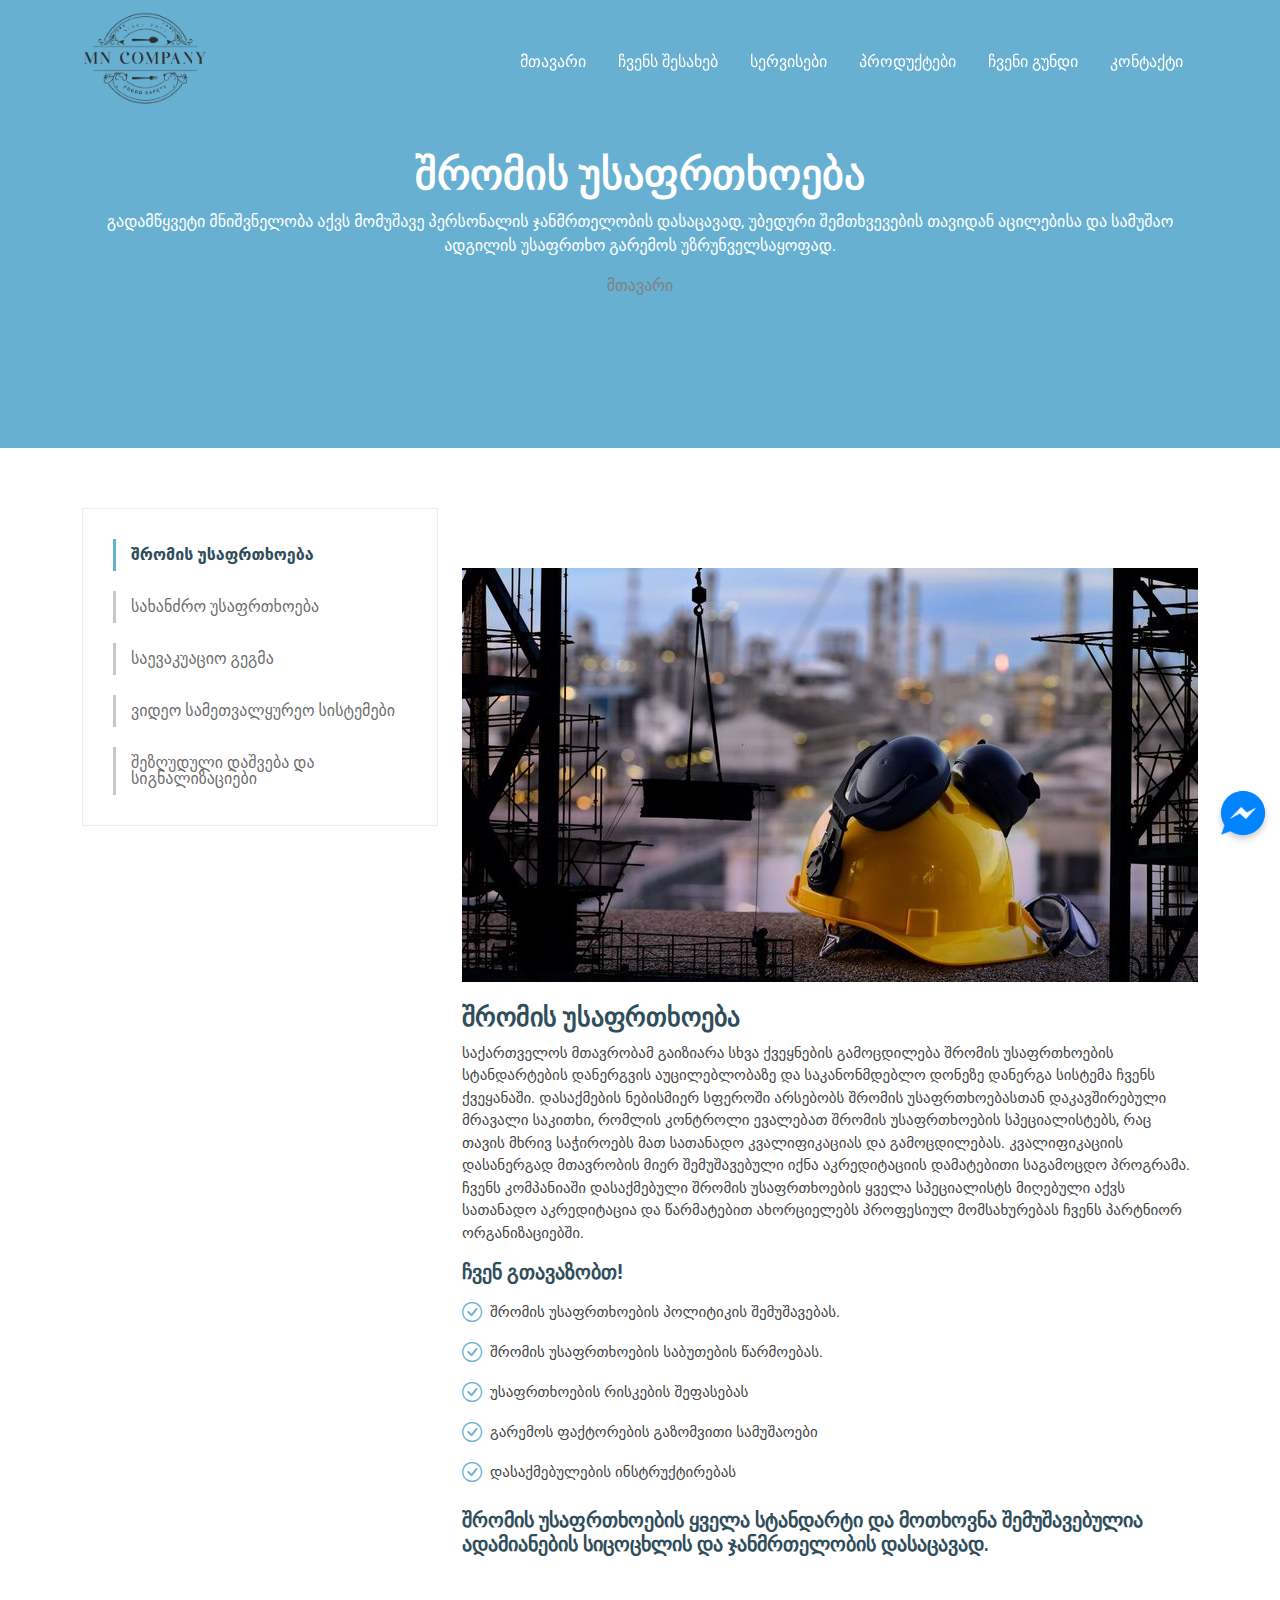
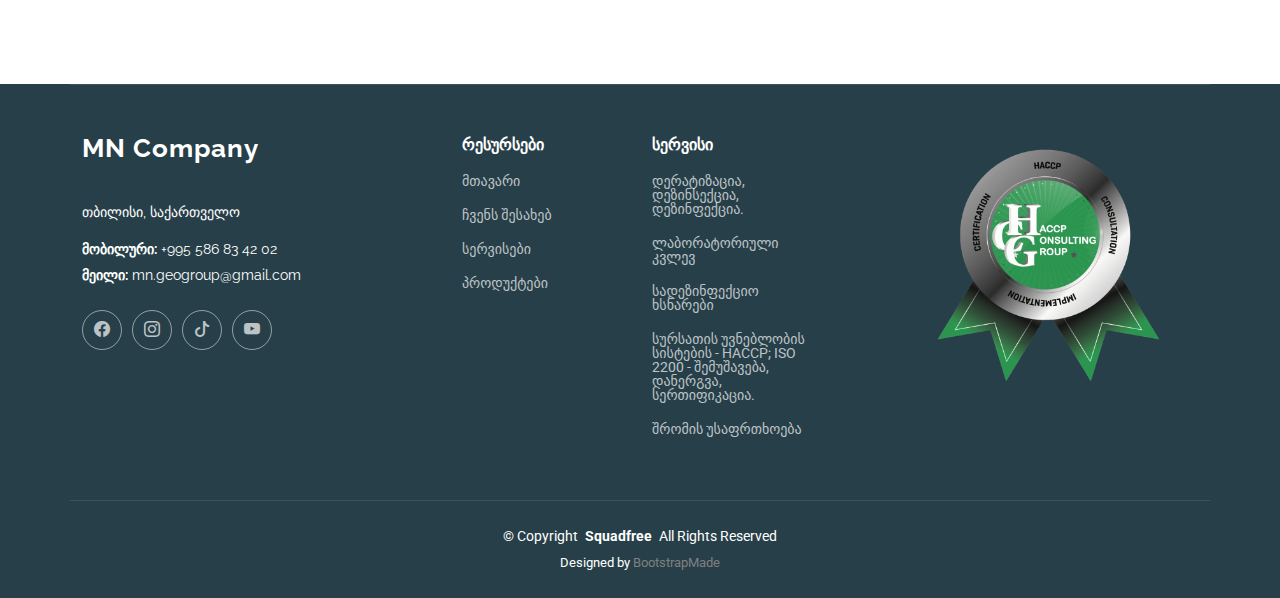
<file: service-details.html>
<!DOCTYPE html>
<html lang="en">

<head>
  <meta charset="utf-8">
  <meta content="width=device-width, initial-scale=1.0" name="viewport">
  <title>MN - Company</title>
  <meta name="description" content="">
  <meta name="keywords" content="">

  <!-- Favicons -->
  <link rel="icon" type="image/png" href="assets/img/favicon-96x96.png" sizes="96x96" />
  <link rel="icon" type="image/svg+xml" href="assets/img/favicon.svg" />
  <link rel="shortcut icon" href="assets/img/favicon.ico" />
  <link rel="apple-touch-icon" sizes="180x180" href="assets/img/apple-touch-icon.png" />
  <meta name="apple-mobile-web-app-title" content="MN - Company" />
  <link rel="manifest" href="assets/img/site.webmanifest" />

  <!-- Fonts -->
  <link href="https://fonts.googleapis.com" rel="preconnect">
  <link href="https://fonts.gstatic.com" rel="preconnect" crossorigin>
  <link href="https://fonts.googleapis.com/css2?family=Roboto:ital,wght@0,100;0,300;0,400;0,500;0,700;0,900;1,100;1,300;1,400;1,500;1,700;1,900&family=Poppins:ital,wght@0,100;0,200;0,300;0,400;0,500;0,600;0,700;0,800;0,900;1,100;1,200;1,300;1,400;1,500;1,600;1,700;1,800;1,900&family=Raleway:ital,wght@0,100;0,200;0,300;0,400;0,500;0,600;0,700;0,800;0,900;1,100;1,200;1,300;1,400;1,500;1,600;1,700;1,800;1,900&display=swap" rel="stylesheet">

  <!-- Vendor CSS Files -->
  <link href="assets/vendor/bootstrap/css/bootstrap.min.css" rel="stylesheet">
  <link href="assets/vendor/bootstrap-icons/bootstrap-icons.css" rel="stylesheet">
  <link href="assets/vendor/aos/aos.css" rel="stylesheet">
  <link href="assets/vendor/glightbox/css/glightbox.min.css" rel="stylesheet">
  <link href="assets/vendor/swiper/swiper-bundle.min.css" rel="stylesheet">

  <!-- Main CSS File -->
  <link href="assets/css/main.css" rel="stylesheet">
</head>

<body class="service-details-page">
  <header id="header" class="header d-flex align-items-center fixed-top">
    <div class="container-fluid container-xl position-relative d-flex align-items-center justify-content-between">

      <a href="index.html" class="logo d-flex align-items-center">
        <img src="assets/img/loogo.png" alt="MN Company" class="logo-img">
      </a>
      <nav id="navmenu" class="navmenu">
        <ul>
          <li><a href="index.html">მთავარი</a></li>
          <li><a href="index.html#about">ჩვენს შესახებ</a></li>
          <li><a href="index.html#services">სერვისები</a></li>
          <li><a href="portfolio-details.html">პროდუქტები</a></li>
          <li><a href="index.html#team">ჩვენი გუნდი</a></li>
          <li><a href="index.html#contact">კონტაქტი</a></li>
        </ul>
        <i class="mobile-nav-toggle d-xl-none bi bi-list"></i>
      </nav>

    </div>
  </header>

  <main class="main">

    <!-- Page Title -->
    <div class="page-title accent-background">
      <div class="container position-relative">
        <h1>შრომის უსაფრთხოება</h1>
        <p>გადამწყვეტი მნიშვნელობა აქვს მომუშავე პერსონალის ჯანმრთელობის დასაცავად, უბედური შემთხვევების თავიდან აცილებისა და სამუშაო ადგილის უსაფრთხო გარემოს უზრუნველსაყოფად.</p>
        <nav class="breadcrumbs">
          <ol>
            <li><a href="index.html">მთავარი</a></li>
          </ol>
        </nav>
      </div>
    </div><!-- End Page Title -->

    <!-- Service Details Section -->
    <section id="service-details" class="service-details section">
      <div class="container">
        <div class="row gy-4">
          <!-- Services List -->
          <div class="col-lg-4" data-aos="fade-up" data-aos-delay="100">
            <div class="services-list">
              <a href="#" class="service-tab active" data-service="labor-safety">შრომის უსაფრთხოება</a>
              <a href="#" class="service-tab" data-service="fire-safety">სახანძრო უსაფრთხოება</a>
              <a href="#" class="service-tab" data-service="evacuation-plan">საევაკუაციო გეგმა</a>
              <a href="#" class="service-tab" data-service="video-surveillance">ვიდეო სამეთვალყურეო სისტემები</a>
              <a href="#" class="service-tab" data-service="access-control">შეზღუდული დაშვება და სიგნალიზაციები</a>
            </div>
          </div>
    
          <!-- Services Content -->
          <div class="col-lg-8" data-aos="fade-up" data-aos-delay="200">
            <!-- Labor Safety -->
            <section id="labor-safety" class="service-section active">
              <img src="assets/img/laborsafety.jpg" alt="შრომის უსაფრთხოება" class="img-fluid services-img">
              <h3>შრომის უსაფრთხოება</h3>
              <p>
                საქართველოს მთავრობამ გაიზიარა სხვა ქვეყნების გამოცდილება შრომის უსაფრთხოების სტანდარტების დანერგვის აუცილებლობაზე და საკანონმდებლო დონეზე დანერგა სისტემა ჩვენს ქვეყანაში. დასაქმების ნებისმიერ სფეროში არსებობს შრომის უსაფრთხოებასთან დაკავშირებული მრავალი საკითხი, რომლის კონტროლი ევალებათ შრომის უსაფრთხოების სპეციალისტებს, რაც თავის მხრივ საჭიროებს მათ სათანადო კვალიფიკაციას და გამოცდილებას. კვალიფიკაციის დასანერგად მთავრობის მიერ შემუშავებული იქნა აკრედიტაციის დამატებითი საგამოცდო პროგრამა. ჩვენს კომპანიაში დასაქმებული შრომის უსაფრთხოების ყველა სპეციალისტს მიღებული აქვს სათანადო აკრედიტაცია და წარმატებით ახორციელებს პროფესიულ მომსახურებას ჩვენს პარტნიორ ორგანიზაციებში.
              </p>
              <h4>ჩვენ გთავაზობთ!</h4>
              <ul>
                <li><i class="bi bi-check-circle"></i> <span>შრომის უსაფრთხოების პოლიტიკის შემუშავებას.</span></li>
                <li><i class="bi bi-check-circle"></i> <span>შრომის უსაფრთხოების საბუთების წარმოებას.</span></li>
                <li><i class="bi bi-check-circle"></i> <span>უსაფრთხოების რისკების შეფასებას</span></li>
                <li><i class="bi bi-check-circle"></i> <span>გარემოს ფაქტორების გაზომვითი სამუშაოები</span></li>
                <li><i class="bi bi-check-circle"></i> <span>დასაქმებულების ინსტრუქტირებას</span></li>
              </ul>
              <h4>
                შრომის უსაფრთხოების ყველა სტანდარტი და მოთხოვნა შემუშავებულია ადამიანების სიცოცხლის და ჯანმრთელობის დასაცავად.
              </h4>
            </section>
    
            <!-- Fire Safety -->
            <section id="fire-safety" class="service-section">
              <img src="assets/img/xandzari.jpg" alt="სახანძრო უსაფრთხოება" class="img-fluid services-img">
              <h3>სახანძრო უსაფრთხოება</h3>
              <p>
                 დაცვა უმნიშვნელოვანესი საკითხია, როგორც ბიზნეს ოპერატორებისთვის, ასევე პირადი საკუთრების უსაფრთხოებხანძრისგანისთვის. ხანძარმა შესაძლოა სერიოზული ზიანი მიაყენოს ადამინის სიცოცხლესა და ჯანმრთელობას, ასევე გაანადგუროს მატერიალური ფასეულობები და ინფრასტრუქტურა, სწორედ ზემოაღნიშნულის თავიდან აცილების მიზნით კომპანია ლიდ სეიფთი გთავაზობთ სახანძრო უსაფრთხოების სრულ მომსახურებას, დაგეხმარებით პროექტირებაში, ინსტალაციაში და ინსრუქტირებაში.
              </p>
              <ul>
                <li><i class="bi bi-check-circle"></i> <span>სახანძრო სიგნალიზაცია</span></li>
                <li><i class="bi bi-check-circle"></i> <span>განგაშის და ევაკუაციის შეტყობინება</span></li>
                <li><i class="bi bi-check-circle"></i> <span>ევაკუაციის გზების მიმართულება და ავარიული განათება</span></li>
                <li><i class="bi bi-check-circle"></i> <span>ხანძრის ავტომატური სისტემა</span></li>
                <li><i class="bi bi-check-circle"></i> <span>ცეცხლმაქრი - ხანძარქრობის პირველადი საშუალება</span></li>
              </ul>
            </section>
    
            <!-- Evacuation Plan -->
            <section id="evacuation-plan" class="service-section">
              <img src="assets/img/evakuacia.jpg" alt="საევაკუაციო გეგმა" class="img-fluid services-img">
              <h3>საევაკუაციო გეგმა</h3>
              <p>სახანძრო უსაფრთოების წესების და პირობების შესახებ ტექნიკური რეგლამენტის თანახმად, ადამიანთა მასობრივი თავშეყრის და სართულზე 10 და მეტი ადამიანის სამუშაო ადგილის მქონე ობიექტებში, ასევე შენობებში რომლებშიც მუდმივად იმყოფებიან შეზღუდული შესაძლებლობების მქონე პირები, ყველა სართულზე საევაკუაციო გასასვლელებთან უნდა იქნეს გამოკრული ხანძრის დროს ადამიანთა ევაკუაციის გეგმა რომლის შედგენის წესი მკაცრად არის განსაზღვრული.</p>
              <h4>ჩვენ გთავაზობთ!</h4>
              <ul>
                <li><i class="bi bi-check-circle"></i> <span>ტერიტორიის შესწავლას.</span></li>
                <li><i class="bi bi-check-circle"></i> <span>კონსულტაციას.</span></li>
                <li><i class="bi bi-check-circle"></i> <span>ობიექტის სქემატური ნახაზის შექმნას.</span></li>
                <li><i class="bi bi-check-circle"></i> <span>ევაკუაციის გეგმის შემუშავებას.</span></li>
                <li><i class="bi bi-check-circle"></i> <span>ევაკუაციის სქემატური ნახაზის შექმნას (ქართულ და ინგლისურ ენაზე).</span></li>
                <li><i class="bi bi-check-circle"></i> <span>ევაკუაციის გეგმის მიწოდებას და შესაბამის ადგილზე განთავსებას.</span></li>
                <li><i class="bi bi-check-circle"></i> <span>დასაქმებული პირების ინსტრუქტირებას ევაკუაციის შემთხვევაში ქცევის წესებზე.</span></li>
              </ul>
              <h4>ევაკუაციის გეგმა დამკვეთის მოთხოვნით შესაძლებელია მომზადდეს</h4>
              <ul>
                <li><i class="bi bi-check-circle"></i> <span>ელექტრონული ვერსია.</span></li>
                <li><i class="bi bi-check-circle"></i> <span>მყარ ქაღალდზე ამობეჭდვა.</span></li>
                <li><i class="bi bi-check-circle"></i> <span>ამობეჭდვა და ლამინირება.</span></li>
                <li><i class="bi bi-check-circle"></i> <span>მინის ჩარჩოში განთავსება.</span></li>
                <li><i class="bi bi-check-circle"></i> <span>ამობეჭდვა პვხ-ს ფირფიტაზე.</span></li>
              </ul>
            </section>
    
            <!-- Video Surveillance -->
            <section id="video-surveillance" class="service-section">
              <img src="assets/img/videocamera.jpg" alt="ვიდეო სამეთვალყურეო სისტემები" class="img-fluid services-img">
              <h3>ვიდეო სამეთვალყურეო სისტემები</h3>
              <p>ჩვენი კომპანია გთავაზობთ ვიდეო სამეთვალყურეო სისტემების დანერგვის სრულ ჯაჭვს, პროექტირებიდან ინსტალაციამდე. გამოცდილი სპეციალისტები გაგიწევენ კვალიფიციურ კონსულტაციას, შეისწავლიან ობიექტს და შეარჩევენ ოპტიმალურ სისტემებს თქვენი მოთხოვნების დასაკმაყოფილებლად.</p>
              <h4>ჩვენ გთავაზობთ!</h4>
              <ul>
                <li><i class="bi bi-check-circle"></i> <span>ობიექტის შესწავლას.</span></li>
                <li><i class="bi bi-check-circle"></i> <span>პროექტის შედგენას.</span></li>
                <li><i class="bi bi-check-circle"></i> <span>ოპტიმალური და კონკურენტუნარიანი შეთავაზების მომზადებას.</span></li>
                <li><i class="bi bi-check-circle"></i> <span>სამონტაჟო სამუშაოების მაქსიმალურად მოკლე ვადებში შესრულებას.</span></li>
                <li><i class="bi bi-check-circle"></i> <span>ხარისხის და უსაფრთხოების ნორმების სრულ დაცვას.</span></li>
                <li><i class="bi bi-check-circle"></i> <span>სამუშაოების დასრულების შემდეგ დამკვეთის ინსტრუქტირებას ექსპლუატაციის პირობებზე და პროგრამულ უზრუნველყოფაზე.</span></li>
                <li><i class="bi bi-check-circle"></i> <span>საგარანტიო პერიოდის განმავლობაში შეუფერხებელ მომსახურებას და ასევე სატელეფონო კონსულტაციებს.</span></li>
              </ul>
            </section>
    
            <!-- Access Control -->
            <section id="access-control" class="service-section">
              <img src="assets/img/shezguduli.jpg" alt="შეზღუდული დაშვება" class="img-fluid services-img">
              <h3>შეზღუდული დაშვება და სიგნალიზაციები</h3>
              <p>სიგნალიზაცია უსაფრთხოების უზრუნველყოფის ერთ-ერთი ყველაზე მოთხოვნადი სერვისია, რომელიც ქონების დაცვის ყველაზე ეფექტური საშუალებაა. სიგნალიზაციის მეშვეობით ხორციელდება უკანონო შეღწევისგან თავის დაცვა. ასევე სისტემა აღჭურვილია სარეზერვო კვების წყაროთი, რაც საშუალებას იძლევა ფუნქციონირება შეუფერხებლად განაგრძოს დენის გათიშვის შემთხვევაში.
                ჩვენი გუნდი შეისწავლის თქვენი ობიექტის სპეციფიკაციას და მოახდენს სადენიანი ან უსადენო სისტემის პროექტირებას და მონტაჟს.</p>
            </section>
          </div>
        </div>
      </div>
    </section>

  </main>

  <footer id="footer" class="footer dark-background">

    <div class="container footer-top">
      <div class="row gy-4">
        <div class="col-lg-4 col-md-6 footer-about">
          <a href="index.html" class="logo d-flex align-items-center">
            <span class="sitename">MN Company</span>
          </a>
          <div class="footer-contact pt-3">
            <!-- <p>A108 Adam Street</p> -->
            <p>თბილისი, საქართველო</p>
            <p class="mt-3"><strong>მობილური:</strong> <span>+995 586 83 42 02</span></p>
            <p><strong>მეილი:</strong> <span>mn.geogroup@gmail.com</span></p>
          </div>
          <div class="social-links d-flex mt-4">
            <a href="https://www.facebook.com/mn.company.desinfection" target="_blank"><i class="bi bi-facebook"></i></a>
            <a href="https://www.instagram.com/haccpconsultinggroup/" target="_blank"><i class="bi bi-instagram"></i></a>
            <a href=""><i class="bi bi-tiktok"></i></a>
            <a href=""><i class="bi bi-youtube"></i></a>
          </div>
        </div>

        <div class="col-lg-2 col-md-3 footer-links">
          <h4>რესურსები</h4>
          <ul>
            <li><a href="index.html">მთავარი</a></li>
            <li><a href="index.html#about">ჩვენს შესახებ</a></li>
            <li><a href="index.html#services">სერვისები</a></li>
            <li><a href="portfolio-details.html">პროდუქტები</a></li>
          </ul>
        </div>

        <div class="col-lg-2 col-md-3 footer-links">
          <h4>სერვისი</h4>
          <ul>
            <li><a href="desinfection.html">დერატიზაცია, დეზინსექცია, დეზინფექცია.</a></li>
            <li><a href="laboratory.html">ლაბორატორიული კვლევ</a></li>
            <li><a href="portfolio-details.html">სადეზინფექციო ხსნარები</a></li>
            <li><a href="HACCP.html">სურსათის უვნებლობის სისტების - HACCP; ISO 2200 - შემუშავება, დანერგვა, სერთიფიკაცია.</a></li>
            <li><a href="service-details.html">შრომის უსაფრთხოება</a></li>
          </ul>
        </div>
        <div class="col-lg-4 col-md-12 footer-newsletter">
          <img src="assets/img/bechedi.png">
        </div>
      </div>

      </div>
    </div>

    <div class="container copyright text-center mt-4">
      <p>© <span>Copyright</span> <strong class="px-1 sitename">Squadfree</strong> <span>All Rights Reserved</span></p>
      <div class="credits">
        <!-- All the links in the footer should remain intact. -->
        <!-- You can delete the links only if you've purchased the pro version. -->
        <!-- Licensing information: https://bootstrapmade.com/license/ -->
        <!-- Purchase the pro version with working PHP/AJAX contact form: [buy-url] -->
        Designed by <a href="https://bootstrapmade.com/">BootstrapMade</a>
      </div>
    </div>

      </div>
    </div>

  </footer>

  <!-- Scroll Top -->
  <a href="#" id="scroll-top" class="scroll-top d-flex align-items-center justify-content-center"><i class="bi bi-arrow-up-short"></i></a>

  <div class="messenger-icon active" id="messengerIcon">
    <a href="https://m.me/mn.company.desinfection" target="_blank">
        <img src="assets/img/icon.png" alt="Messenger Icon" style="width: 50px; height: auto;">
    </a>
  </div>

  <!-- Preloader -->
  <div id="preloader"></div>

  <!-- Vendor JS Files -->
  <script src="assets/vendor/bootstrap/js/bootstrap.bundle.min.js"></script>
  <script src="assets/vendor/php-email-form/validate.js"></script>
  <script src="assets/vendor/aos/aos.js"></script>
  <script src="assets/vendor/purecounter/purecounter_vanilla.js"></script>
  <script src="assets/vendor/glightbox/js/glightbox.min.js"></script>
  <script src="assets/vendor/imagesloaded/imagesloaded.pkgd.min.js"></script>
  <script src="assets/vendor/isotope-layout/isotope.pkgd.min.js"></script>
  <script src="assets/vendor/swiper/swiper-bundle.min.js"></script>

  <!-- Main JS File -->
  <script src="assets/js/main.js"></script>

</body>

</html>
</file>
<file: assets/css/main.css>
/**
* Template Name: Squadfree
* Template URL: https://bootstrapmade.com/squadfree-free-bootstrap-template-creative/
* Updated: Aug 07 2024 with Bootstrap v5.3.3
* Author: BootstrapMade.com
* License: https://bootstrapmade.com/license/
*/

/*--------------------------------------------------------------
# Font & Color Variables
# Help: https://bootstrapmade.com/color-system/
--------------------------------------------------------------*/
/* Fonts */
:root {
  --default-font: "Roboto",  system-ui, -apple-system, "Segoe UI", Roboto, "Helvetica Neue", Arial, "Noto Sans", "Liberation Sans", sans-serif, "Apple Color Emoji", "Segoe UI Emoji", "Segoe UI Symbol", "Noto Color Emoji";
  --heading-font: "Raleway",  sans-serif;
  --nav-font: "Poppins",  sans-serif;
}

/* Global Colors - The following color variables are used throughout the website. Updating them here will change the color scheme of the entire website */
:root { 
  --background-color: #ffffff; /* Background color for the entire website, including individual sections */
  --default-color: #444444; /* Default color used for the majority of the text content across the entire website */
  --heading-color: #2f4d5a; /* Color for headings, subheadings and title throughout the website */
  --accent-color: #67b0d1; /* Accent color that represents your brand on the website. It's used for buttons, links, and other elements that need to stand out */
  --surface-color: #ffffff; /* The surface color is used as a background of boxed elements within sections, such as cards, icon boxes, or other elements that require a visual separation from the global background. */
  --contrast-color: #ffffff; /* Contrast color for text, ensuring readability against backgrounds of accent, heading, or default colors. */
}

/* Nav Menu Colors - The following color variables are used specifically for the navigation menu. They are separate from the global colors to allow for more customization options */
:root {
  --nav-color: #ffffff;  /* The default color of the main navmenu links */
  --nav-hover-color: #67b0d1; /* Applied to main navmenu links when they are hovered over or active */
  --nav-mobile-background-color: #ffffff; /* Used as the background color for mobile navigation menu */
  --nav-dropdown-background-color: #ffffff; /* Used as the background color for dropdown items that appear when hovering over primary navigation items */
  --nav-dropdown-color: #444444; /* Used for navigation links of the dropdown items in the navigation menu. */
  --nav-dropdown-hover-color: #67b0d1; /* Similar to --nav-hover-color, this color is applied to dropdown navigation links when they are hovered over. */
}

/* Color Presets - These classes override global colors when applied to any section or element, providing reuse of the sam color scheme. */

.light-background {
  --background-color: #f5f9fc;
  --surface-color: #ffffff;
}

.dark-background {
  --background-color: #273f49;
  --default-color: #ffffff;
  --heading-color: #ffffff;
  --surface-color: #395c6a;
  --contrast-color: #ffffff;
}

.accent-background {
  --background-color: #67b0d1;
  --default-color: #ffffff;
  --heading-color: #ffffff;
  --surface-color: #8ec4dd;
}

/* Smooth scroll */
:root {
  scroll-behavior: smooth;
}

/*--------------------------------------------------------------
# General Styling & Shared Classes
--------------------------------------------------------------*/
body {
  color: var(--default-color);
  background-color: var(--background-color);
  font-family: var(--default-font);
}

a {
  color: grey;
  text-decoration: none;
  transition: 0.3s;
}

a:hover {
  color: color-mix(in srgb, var(--accent-color), transparent 25%);
  text-decoration: none;
}

h1,
h2,
h3,
h4,
h5,
h6 {
  color: var(--heading-color);
  font-family: var(--heading-font);
}

/* PHP Email Form Messages
------------------------------*/
.php-email-form .error-message {
  display: none;
  background: #df1529;
  color: #ffffff;
  text-align: left;
  padding: 15px;
  margin-bottom: 24px;
  font-weight: 600;
}

.php-email-form .sent-message {
  display: none;
  color: #ffffff;
  background: #059652;
  text-align: center;
  padding: 15px;
  margin-bottom: 24px;
  font-weight: 600;
}

.php-email-form .loading {
  display: none;
  background: var(--surface-color);
  text-align: center;
  padding: 15px;
  margin-bottom: 24px;
}

.php-email-form .loading:before {
  content: "";
  display: inline-block;
  border-radius: 50%;
  width: 24px;
  height: 24px;
  margin: 0 10px -6px 0;
  border: 3px solid var(--accent-color);
  border-top-color: var(--surface-color);
  animation: php-email-form-loading 1s linear infinite;
}

@keyframes php-email-form-loading {
  0% {
    transform: rotate(0deg);
  }

  100% {
    transform: rotate(360deg);
  }
}

/*--------------------------------------------------------------
# Global Header
--------------------------------------------------------------*/
.header {
  --background-color: rgba(233, 20, 20, 0);
  --default-color: #ffffff;
  --heading-color: #ffffff;
  color: var(--default-color);
  background-color: var(--background-color);
  padding: 40px 0;
  transition: all 0.5s;
  z-index: 997;
}

.carousel-item {
  opacity: 0;
  transition: opacity 0.5s ease-in-out; /* Adjust this timing as needed */
}

.carousel-item.active {
  opacity: 0.5;
}


.logo-img{
  height: 120px;
  width: auto;
  margin-top: -10px;
  object-fit: contain;
  position: absolute;
  top: -30px;
  left: -0px;
  
}


.header .logo {
  line-height: 1;
}

.header .logo img {
  max-height: 320px;
  margin-right: 200px;
  width: 150px;

}




.header .logo h1 {
  font-size: 26px;
  margin: 0;
  font-weight: 700;
  color: var(--heading-color);
  text-transform: uppercase;
}


.scrolled .header {
  box-shadow: 0px 0 18px rgba(0, 0, 0, 0.1);
}

/* Global Header on Scroll
------------------------------*/
.scrolled .header {
  --background-color: #67b0d1;
}

/*--------------------------------------------------------------
# Navigation Menu
--------------------------------------------------------------*/
/* Desktop Navigation */
@media (min-width: 1200px) {
  .navmenu {
    padding: 0;
  }

  .navmenu ul {
    margin: 0;
    padding: 0;
    display: flex;
    list-style: none;
    align-items: center;
  }

  .navmenu li {
    position: relative;
  }

  .navmenu a,
  .navmenu a:focus {
    color: var(--nav-color);
    padding: 10px 15px;
    margin-left: 2px;
    font-size: 16px;
    font-family: var(--nav-font);
    font-weight: 500;
    display: flex;
    align-items: center;
    justify-content: space-between;
    white-space: nowrap;
    transition: 0.3s;
  }

  .navmenu a i,
  .navmenu a:focus i {
    font-size: 12px;
    line-height: 0;
    margin-left: 5px;
    transition: 0.3s;
  }
  .navmenu>ul>li>a:before {
    content: ""; 
    position: absolute;
    left: 0;
    right: 0; 
    bottom: 0; 
    height: 2px; 
    background-color: white; 
    width: 100%; 
    opacity: 0; 
    transition: opacity 0.3s ease, transform 0.3s ease; 
    transform: scaleX(0);
  }

  .navmenu a:hover:before,
  .navmenu li:hover>a:before,
  .navmenu .active:before {
    opacity: 1; 
    transform: scaleX(1); 
  }

  .navmenu li:hover>a,
  .navmenu .active,
  .navmenu .active:focus {
    color: var(--nav-color);
  }


 
}

/* Mobile Navigation */
@media (max-width: 1199px) {
  .mobile-nav-toggle {
    color: var(--nav-color);
    font-size: 28px;
    line-height: 0;
    margin-right: 10px;
    cursor: pointer;
    transition: color 0.3s;
  }

  .navmenu {
    padding: 0;
    z-index: 9997;
  }

  .navmenu ul {
    display: none;
    list-style: none;
    position: absolute;
    inset: 60px 20px 20px 20px;
    padding: 10px 0;
    margin: 0;
    border-radius: 6px;
    background-color: var(--nav-mobile-background-color);
    overflow-y: auto;
    transition: 0.3s;
    z-index: 9998;
    box-shadow: 0px 0px 30px rgba(0, 0, 0, 0.1);
  }

  .navmenu a,
  .navmenu a:focus {
    color: var(--nav-dropdown-color);
    padding: 10px 20px;
    font-family: var(--nav-font);
    font-size: 17px;
    font-weight: 500;
    display: flex;
    align-items: center;
    justify-content: space-between;
    white-space: nowrap;
    transition: 0.3s;
  }

  .navmenu a i,
  .navmenu a:focus i {
    font-size: 12px;
    line-height: 0;
    margin-left: 5px;
    width: 30px;
    height: 30px;
    display: flex;
    align-items: center;
    justify-content: center;
    border-radius: 50%;
    transition: 0.3s;
    background-color: color-mix(in srgb, var(--accent-color), transparent 90%);
  }

  .navmenu a i:hover,
  .navmenu a:focus i:hover {
    background-color: var(--accent-color);
    color: var(--contrast-color);
  }

  .navmenu a:hover,
  .navmenu .active,
  .navmenu .active:focus {
    color: var(--nav-dropdown-hover-color);
  }

  .navmenu .active i,
  .navmenu .active:focus i {
    background-color: var(--accent-color);
    color: var(--contrast-color);
    transform: rotate(180deg);
  }

  .navmenu .dropdown ul {
    position: static;
    display: none;
    z-index: 99;
    padding: 10px 0;
    margin: 10px 20px;
    background-color: var(--nav-dropdown-background-color);
    border: 1px solid color-mix(in srgb, var(--default-color), transparent 90%);
    box-shadow: none;
    transition: all 0.5s ease-in-out;
  }

  .navmenu .dropdown ul ul {
    background-color: rgba(33, 37, 41, 0.1);
  }

  .navmenu .dropdown>.dropdown-active {
    display: block;
    background-color: rgba(33, 37, 41, 0.03);
  }

  .mobile-nav-active {
    overflow: hidden;
  }

  .mobile-nav-active .mobile-nav-toggle {
    color: #fff;
    position: absolute;
    font-size: 32px;
    top: 15px;
    right: 15px;
    margin-right: 0;
    z-index: 9999;
  }

  .mobile-nav-active .navmenu {
    position: fixed;
    overflow: hidden;
    inset: 0;
    background: rgba(33, 37, 41, 0.8);
    transition: 0.3s;
  }

  .mobile-nav-active .navmenu>ul {
    display: block;
  }
}

/*--------------------------------------------------------------
# Global Footer
--------------------------------------------------------------*/
.footer {
  color: var(--default-color);
  background-color: var(--background-color);
  font-size: 14px;
  position: relative;
}

.footer .footer-top {
  padding-top: 50px;
  border-top: 1px solid color-mix(in srgb, var(--default-color), transparent 90%);
}

.footer .footer-about .logo {
  line-height: 1;
  margin-bottom: 25px;
}

.footer .footer-about .logo img {
  max-height: 40px;
  margin-right: 6px;
}

.footer .footer-about .logo span {
  font-size: 26px;
  font-weight: 700;
  letter-spacing: 1px;
  font-family: var(--heading-font);
  color: var(--heading-color);
}

.footer .footer-about p {
  font-size: 14px;
  font-family: var(--heading-font);
}

.footer .social-links a {
  display: flex;
  align-items: center;
  justify-content: center;
  width: 40px;
  height: 40px;
  border-radius: 50%;
  border: 1px solid color-mix(in srgb, var(--default-color), transparent 50%);
  font-size: 16px;
  color: color-mix(in srgb, var(--default-color), transparent 30%);
  margin-right: 10px;
  transition: 0.3s;
}

.footer .social-links a:hover {
  color: var(--accent-color);
  border-color: var(--accent-color);
}

.footer h4 {
  font-size: 16px;
  font-weight: bold;
  position: relative;
  padding-bottom: 12px;
}

.footer .footer-links {
  margin-bottom: 30px;
}

.footer .footer-links ul {
  list-style: none;
  padding: 0;
  margin: 0;
}

.footer .footer-links ul i {
  padding-right: 2px;
  font-size: 12px;
  line-height: 0;
}

.footer .footer-links ul li {
  padding: 10px 0;
  display: flex;
  align-items: center;
}

.footer .footer-links ul li:first-child {
  padding-top: 0;
}

.footer .footer-links ul a {
  color: color-mix(in srgb, var(--default-color), transparent 30%);
  display: inline-block;
  line-height: 1;
}

.footer .footer-links ul a:hover {
  color: var(--accent-color);
}

.footer .footer-contact p {
  margin-bottom: 5px;
}

.footer .footer-newsletter .newsletter-form {
  margin-top: 30px;
  margin-bottom: 15px;
  padding: 6px 8px;
  position: relative;
  border-radius: 4px;
  border: 1px solid color-mix(in srgb, var(--default-color), transparent 80%);
  display: flex;
  background-color: var(--background-color);
  transition: 0.3s;
}

.footer .footer-newsletter .newsletter-form:focus-within {
  border-color: var(--accent-color);
}

.footer .footer-newsletter .newsletter-form input[type=email] {
  border: 0;
  padding: 4px;
  width: 100%;
  background-color: var(--background-color);
  color: var(--default-color);
}

.footer .footer-newsletter .newsletter-form input[type=email]:focus-visible {
  outline: none;
}

.footer .footer-newsletter .newsletter-form input[type=submit] {
  border: 0;
  font-size: 16px;
  padding: 0 20px;
  margin: -7px -8px -7px 0;
  background: var(--accent-color);
  color: var(--contrast-color);
  transition: 0.3s;
  border-radius: 0 4px 4px 0;
}

.footer .footer-newsletter .newsletter-form input[type=submit]:hover {
  background: color-mix(in srgb, var(--accent-color), transparent 20%);
}
.footer img{
  height: 350px;
  margin-top: -50px;
}

.footer .copyright {
  padding: 25px 0;
  border-top: 1px solid color-mix(in srgb, var(--default-color), transparent 90%);
}

.footer .copyright p {
  margin-bottom: 0;
}

.footer .credits {
  margin-top: 6px;
  font-size: 13px;
}

/*--------------------------------------------------------------
# Preloader
--------------------------------------------------------------*/
#preloader {
  position: fixed;
  inset: 0;
  z-index: 999999;
  overflow: hidden;
  background: var(--background-color);
  transition: all 0.6s ease-out;
}

#preloader:before {
  content: "";
  position: fixed;
  top: calc(50% - 30px);
  left: calc(50% - 30px);
  border: 6px solid #ffffff;
  border-color: var(--accent-color) transparent var(--accent-color) transparent;
  border-radius: 50%;
  width: 60px;
  height: 60px;
  animation: animate-preloader 1.5s linear infinite;
}

@keyframes animate-preloader {
  0% {
    transform: rotate(0deg);
  }

  100% {
    transform: rotate(360deg);
  }
}

/*--------------------------------------------------------------
# Scroll Top Button
--------------------------------------------------------------*/
.scroll-top {
  position: fixed;
  visibility: hidden;
  opacity: 0;
  right: 15px;
  bottom: -15px;
  z-index: 99999;
  background-color: var(--accent-color);
  width: 44px;
  height: 44px;
  border-radius: 50px;
  transition: all 0.4s;
}

.scroll-top i {
  font-size: 24px;
  color: var(--contrast-color);
  line-height: 0;
}

.scroll-top:hover {
  background-color: color-mix(in srgb, var(--accent-color), transparent 20%);
  color: var(--contrast-color);
}

.scroll-top.active {
  visibility: visible;
  opacity: 1;
  bottom: 15px;
}

/*--------------------------------------------------------------
# Disable aos animation delay on mobile devices
--------------------------------------------------------------*/
@media screen and (max-width: 768px) {
  [data-aos-delay] {
    transition-delay: 0 !important;
  }
}

/*--------------------------------------------------------------
# Global Page Titles & Breadcrumbs
--------------------------------------------------------------*/
.page-title {
  color: var(--default-color);
  background-color: var(--background-color);
  padding: 160px 0 80px 0;
  text-align: center;
  position: relative;
}

.page-title:before {
  content: "";
  background-color: color-mix(in srgb, var(--background-color), transparent 50%);
  position: absolute;
  inset: 0;
}

.page-title h1 {
  font-size: 42px;
  font-weight: 700;
  margin-bottom: 10px;
}

.page-title .breadcrumbs ol {
  display: flex;
  flex-wrap: wrap;
  list-style: none;
  justify-content: center;
  padding: 0;
  margin: 0;
  font-size: 16px;
  font-weight: 400;
}

.page-title .breadcrumbs ol li+li {
  padding-left: 10px;
}

.page-title .breadcrumbs ol li+li::before {
  content: "/";
  display: inline-block;
  padding-right: 10px;
  color: color-mix(in srgb, var(--default-color), transparent 50%);
}

/*--------------------------------------------------------------
# Global Sections
--------------------------------------------------------------*/
section,
.section {
  color: var(--default-color);
  background-color: var(--background-color);
  padding: 60px 0;
  scroll-margin-top: 74px;
  overflow: clip;
}

@media (max-width: 1199px) {

  section,
  .section {
    scroll-margin-top: 82px;
  }
}

/*--------------------------------------------------------------
# Global Section Titles
--------------------------------------------------------------*/
.section-title {
  text-align: center;
  padding-bottom: 60px;
  position: relative;
}

.section-title h2 {
  font-size: 32px;
  font-weight: 700;
  margin-bottom: 15px;
  position: relative;
  z-index: 1;
}

.section-title h2::after {
  content: "";
  position: absolute;
  left: 50%;
  top: 50%;
  transform: translate(-50%, -50%);
  width: 122px;
  height: 66px;
  background: url(../img/section-title-bg.png) no-repeat;
  z-index: -1;
}

.section-title p {
  margin-bottom: 0;
}

/*--------------------------------------------------------------
# Hero Section
--------------------------------------------------------------*/
.hero {
  padding: 0;
}

.hero .carousel {
  width: 100%;
  min-height: calc(100vh - 100px);
  padding: 0;
  margin: 0;
  background-color: var(--background-color);
  position: relative;
}

.hero img {
  position: absolute;
  inset: 0;
  display: block;
  width: 100%;
  height: 100%;
  object-fit: cover;
  z-index: 1;
  opacity: 1;
}

.hero .carousel-item {
  position: absolute;
  inset: 0;
  background-size: cover;
  background-position: center;
  background-repeat: no-repeat;
  overflow: hidden;
}

.hero .carousel-item:before {
  content: "";
  background: color-mix(in srgb, var(--background-color), transparent 60%);
  position: absolute;
  inset: 0;
  z-index: 2;
}

.hero .carousel-container {
  position: absolute;
  inset: 90px 64px 64px 64px;
  display: flex;
  justify-content: center;
  align-items: center;
  flex-direction: column;
  z-index: 3;
}

.hero h2 {
  margin-bottom: 30px;
  font-size: 48px;
  font-weight: 700;
  animation: fadeInDown 1s both;
}

@media (max-width: 768px) {
  .hero h2 {
    font-size: 30px;
  }
}

.hero p {
  animation: fadeInDown 1s both 0.2s;
}

@media (min-width: 1024px) {

  .hero h2,
  .hero p {
    max-width: 60%;
  }
}

.hero .btn-get-started {
  color: var(--contrast-color);
  background: var(--accent-color);
  font-family: var(--heading-font);
  font-weight: 500;
  font-size: 15px;
  letter-spacing: 1px;
  display: inline-block;
  padding: 8px 32px;
  border-radius: 50px;
  transition: 0.5s;
  margin: 10px;
  animation: fadeInUp 1s both 0.4s;
}

.hero .btn-get-started:hover {
  background: color-mix(in srgb, var(--accent-color), transparent 20%);
}

.hero .carousel-control-prev,
.hero .carousel-control-next {
  width: 10%;
  transition: 0.3s;
  opacity: 0.5;
}

.hero .carousel-control-prev:focus,
.hero .carousel-control-next:focus {
  opacity: 0.5;
}

.hero .carousel-control-prev:hover,
.hero .carousel-control-next:hover {
  opacity: 0.9;
}

@media (min-width: 1024px) {

  .hero .carousel-control-prev,
  .hero .carousel-control-next {
    width: 5%;
  }
}

.hero .carousel-control-next-icon,
.hero .carousel-control-prev-icon {
  background: none;
  font-size: 32px;
  line-height: 1;
}

.hero .carousel-indicators {
  list-style: none;
}

.hero .carousel-indicators li {
  cursor: pointer;
}

@keyframes fadeInUp {
  from {
    opacity: 0;
    transform: translate3d(0, 100%, 0);
  }

  to {
    opacity: 1;
    transform: translate3d(0, 0, 0);
  }
}

@keyframes fadeInDown {
  from {
    opacity: 0;
    transform: translate3d(0, -100%, 0);
  }

  to {
    opacity: 1;
    transform: translate3d(0, 0, 0);
  }
}



/*--------------------------------------------------------------
# Services Section
--------------------------------------------------------------*/
.services .service-item {
  background-color: var(--surface-color);
  box-shadow: 0px 0 25px 0 rgba(0, 0, 0, 0.1);
  padding: 50px 30px;
  transition: all 0.3s ease-in-out;
  height: 100%;
  position: relative;
  z-index: 1;
}

.services .service-item:before {
  content: "";
  position: absolute;
  background: var(--accent-color);
  inset: 100% 0 0 0;
  transition: all 0.3s;
  z-index: -1;
}

.services .service-item .icon {
  margin-bottom: 10px;
}

.services .service-item .icon i {
  color: var(--accent-color);
  font-size: 36px;
  transition: ease-in-out 0.3s;
}

.services .service-item h4 {
  font-weight: 700;
  margin-bottom: 15px;
  font-size: 20px;
}

.services .service-item h4 a {
  color: var(--heading-color);
  transition: ease-in-out 0.3s;
}

.services .service-item p {
  line-height: 24px;
  font-size: 14px;
  margin-bottom: 0;
  transition: ease-in-out 0.3s;
}

.services .service-item:hover h4 a,
.services .service-item:hover .icon i,
.services .service-item:hover p {
  color: var(--contrast-color);
}

.bg-service-1:hover::before {
  background-image: url('../img/dezinfeqcia.jpg'); /* Path to the image */
  background-size: cover; /* Ensures the image covers the entire area */
  background-position: center; /* Centers the image */
  background-repeat: no-repeat; /* Prevents repeating the image */
  inset: 0;
  border-radius: 0px;
}

.bg-service-2:hover:before {
  background-image: url('../img/HACCP.jpg'); /* Path to the image */
  background-size: cover;
  background-position: center;
  background-size: cover; /* Ensures the image covers the entire area */
  background-position: center; /* Centers the image */
  background-repeat: no-repeat; /* Prevents repeating the image */
  inset: 0;
  border-radius: 0px;
}

.bg-service-3:hover:before {
  background-image: url('../img/LAB.jpg'); /* Path to the image */
  background-size: cover;
  background-position: center;
  background-size: cover; /* Ensures the image covers the entire area */
  background-position: center; /* Centers the image */
  background-repeat: no-repeat; /* Prevents repeating the image */
  inset: 0;
  border-radius: 0px;
}

.bg-service-4:hover:before {
  background-image: url('../img/xsnarebi.jpg'); /* Path to the image */
  background-size: cover;
  background-position: center;
  background-size: cover; /* Ensures the image covers the entire area */
  background-position: center; /* Centers the image */
  background-repeat: no-repeat; /* Prevents repeating the image */
  inset: 0;
  border-radius: 0px;
}

.bg-service-5:hover:before {
  background-image: url('../img/laborsafety.jpg'); /* Path to the image */
  background-size: cover;
  background-position: center;
  background-size: cover; /* Ensures the image covers the entire area */
  background-position: center; /* Centers the image */
  background-repeat: no-repeat; /* Prevents repeating the image */
  inset: 0;
  border-radius: 0px;
}



/*--------------------------------------------------------------
# Stats Section
--------------------------------------------------------------*/
.stats .stats-item {
  padding: 30px;
  width: 100%;
}

.stats .stats-item i {
  color: var(--accent-color);
  display: block;
  font-size: 44px;
  float: left;
  line-height: 0;
}

.stats .stats-item .purecounter {
  color: var(--heading-color);
  font-size: 48px;
  line-height: 40px;
  display: block;
  font-weight: 700;
  margin-left: 60px;
}

.stats .stats-item p {
  color: color-mix(in srgb, var(--default-color), transparent 40%);
  padding: 15px 0 0 0;
  margin: 0 0 0 60px;
  font-family: var(--heading-font);
  font-size: 14px;
}

/*--------------------------------------------------------------
# Call To Action Section
--------------------------------------------------------------*/
.call-to-action {
  padding: 80px 0;
  position: relative;
  clip-path: inset(0);
}

.call-to-action img {
  position: fixed;
  top: 0;
  left: 0;
  display: block;
  width: 100%;
  height: 100%;
  object-fit: cover;
  z-index: 1;
}

.call-to-action:before {
  content: "";
  background: color-mix(in srgb, var(--background-color), transparent 50%);
  position: absolute;
  inset: 0;
  z-index: 2;
}

.call-to-action .container {
  position: relative;
  z-index: 3;
}

.call-to-action h3 {
  font-size: 28px;
  font-weight: 700;
  color: var(--default-color);
}

.call-to-action p {
  color: var(--default-color);
}

.call-to-action .cta-btn {
  font-family: var(--heading-font);
  font-weight: 500;
  font-size: 16px;
  letter-spacing: 1px;
  display: inline-block;
  padding: 12px 40px;
  border-radius: 5px;
  transition: 0.5s;
  margin: 10px;
  border: 2px solid var(--contrast-color);
  color: var(--contrast-color);
}

.call-to-action .cta-btn:hover {
  background: var(--accent-color);
  border: 2px solid var(--accent-color);
}

/*--------------------------------------------------------------
# Portfolio Section
--------------------------------------------------------------*/
.portfolio{
  background-color: rgba(255, 255, 255, 0);
}
.portfolio .portfolio-filters {
  padding: 0;
  margin: 0 auto 20px auto;
  list-style: none;
  text-align: center;
}

.portfolio .portfolio-filters li {
  cursor: pointer;
  display: inline-block;
  padding: 0;
  font-size: 16px;
  font-weight: 600;
  margin: 0 10px;
  line-height: 1;
  text-transform: uppercase;
  margin-bottom: 5px;
  transition: all 0.3s ease-in-out;
}

.portfolio .portfolio-filters li:hover,
.portfolio .portfolio-filters li.filter-active {
  color: var(--accent-color);
}

.portfolio .portfolio-filters li:first-child {
  margin-left: 0;
}

.portfolio .portfolio-filters li:last-child {
  margin-right: 0;
}

@media (max-width: 575px) {
  .portfolio .portfolio-filters li {
    font-size: 14px;
    margin: 0 5px;
  }
}

.portfolio .portfolio-item {
  position: relative;
}

.portfolio .portfolio-item .portfolio-info {
  background-color: color-mix(in srgb, var(--surface-color), transparent 10%);
  opacity: 0;
  position: absolute;
  left: 30px;
  right: 30px;
  bottom: 0;
  z-index: 3;
  transition: all ease-in-out 0.3s;
  padding: 15px;
}

.portfolio .portfolio-item .portfolio-info h4 {
  font-size: 18px;
  font-weight: 600;
  padding-right: 50px;
}

.portfolio .portfolio-item .portfolio-info p {
  color: color-mix(in srgb, var(--default-color), transparent 30%);
  font-size: 14px;
  margin-bottom: 0;
  padding-right: 50px;
}

.portfolio .portfolio-item .portfolio-info .preview-link,
.portfolio .portfolio-item .portfolio-info .details-link {
  position: absolute;
  right: 50px;
  font-size: 24px;
  top: calc(50% - 14px);
  color: color-mix(in srgb, var(--default-color), transparent 30%);
  transition: 0.3s;
  line-height: 0;
}

.portfolio .portfolio-item .portfolio-info .preview-link:hover,
.portfolio .portfolio-item .portfolio-info .details-link:hover {
  color: var(--accent-color);
}

.portfolio .portfolio-item .portfolio-info .details-link {
  right: 14px;
  font-size: 28px;
}

.portfolio .portfolio-item:hover .portfolio-info {
  opacity: 1;
  bottom: 20px;
}

/*--------------------------------------------------------------
# Testimonials Section
--------------------------------------------------------------*/
.testimonials .testimonials-carousel,
.testimonials .testimonials-slider {
  overflow: hidden;
}

.testimonials .testimonial-item {
  box-sizing: content-box;
  text-align: center;
  min-height: 320px;
}

.testimonials .testimonial-item .testimonial-img {
  width: 90px;
  border-radius: 50%;
  margin: 0 auto;
}

.testimonials .testimonial-item h3 {
  font-size: 18px;
  font-weight: bold;
  margin: 10px 0 5px 0;
}

.testimonials .testimonial-item h4 {
  font-size: 14px;
  color: color-mix(in srgb, var(--default-color), transparent 20%);
  margin: 0;
}

.testimonials .testimonial-item .quote-icon-left,
.testimonials .testimonial-item .quote-icon-right {
  color: color-mix(in srgb, var(--accent-color), transparent 40%);
  font-size: 26px;
  line-height: 0;
}

.testimonials .testimonial-item .quote-icon-left {
  display: inline-block;
  left: -5px;
  position: relative;
}

.testimonials .testimonial-item .quote-icon-right {
  display: inline-block;
  right: -5px;
  position: relative;
  top: 10px;
  transform: scale(-1, -1);
}

.testimonials .testimonial-item p {
  font-style: italic;
  margin: 0 15px 15px 15px;
  padding: 20px;
  background: var(--surface-color);
  position: relative;
  margin-bottom: 35px;
  border-radius: 6px;
}

.testimonials .testimonial-item p::after {
  content: "";
  width: 0;
  height: 0;
  border-top: 20px solid var(--surface-color);
  border-right: 20px solid transparent;
  border-left: 20px solid transparent;
  position: absolute;
  bottom: -20px;
  left: calc(50% - 20px);
}

.testimonials .swiper-wrapper {
  height: auto;
}

.testimonials .swiper-pagination {
  margin-top: 40px;
  position: relative;
}

.testimonials .swiper-pagination .swiper-pagination-bullet {
  width: 12px;
  height: 12px;
  background-color: var(--background-color);
  opacity: 1;
  border: 1px solid var(--accent-color);
}

.testimonials .swiper-pagination .swiper-pagination-bullet-active {
  background-color: var(--accent-color);
}

/*--------------------------------------------------------------
# Team Section
--------------------------------------------------------------*/
.team .team-member .member-img {
  border-radius: 8px;
  overflow: hidden;
}

.team .team-member .social {
  position: absolute;
  left: 0;
  top: -18px;
  right: 0;
  opacity: 0;
  transition: ease-in-out 0.3s;
  display: flex;
  align-items: center;
  justify-content: center;
}

.team .team-member .social a {
  transition: color 0.3s;
  color: var(--contrast-color);
  background: var(--accent-color);
  margin: 0 5px;
  display: inline-flex;
  align-items: center;
  justify-content: center;
  width: 36px;
  height: 36px;
  border-radius: 50%;
  transition: 0.3s;
}

.team .team-member .social a i {
  line-height: 0;
  font-size: 16px;
}

.team .team-member .social a:hover {
  background: color-mix(in srgb, var(--accent-color) 90%, black 15%);
}

.team .team-member .social i {
  font-size: 18px;
  margin: 0 2px;
}

.team .team-member .member-info {
  background-color: var(--surface-color);
  padding: 30px 15px;
  text-align: center;
  box-shadow: 0px 2px 15px rgba(0, 0, 0, 0.1);
  background: var(--surface-color);
  margin: -50px 20px 0 20px;
  position: relative;
  border-radius: 8px;
}

.team .team-member .member-info h4 {
  font-weight: 500;
  margin-bottom: 5px;
  font-size: 20px;
}

.team .team-member .member-info span {
  display: block;
  font-size: 16px;
  font-weight: 400;
  color: color-mix(in srgb, var(--default-color), transparent 30%);
}

.team .team-member .member-info p {
  font-style: italic;
  font-size: 14px;
  line-height: 26px;
  color: color-mix(in srgb, var(--default-color), transparent 30%);
}

.team .team-member:hover .social {
  opacity: 1;
}



/*--------------------------------------------------------------
# Faq Section
--------------------------------------------------------------*/
.faq .faq-item {
  margin: 20px 0;
  padding: 20px 0;
  border-bottom: 1px solid color-mix(in srgb, var(--default-color), transparent 85%);
}

.faq .faq-item i {
  color: var(--accent-color);
  font-size: 18px;
  margin-right: 10px;
}

.faq .faq-item h4 {
  font-size: 16px;
  line-height: 26px;
  font-weight: 700;
}

.faq .faq-item p {
  font-size: 15px;
}

.faq .faq-item:first-child {
  padding-top: 0;
  margin-top: 0;
}

.faq .faq-item:last-child {
  border: 0;
  padding-bottom: 0;
  margin-bottom: 0;
}

/*--------------------------------------------------------------
# Contact Section
--------------------------------------------------------------*/
.contact{
  background-image: url(/Users/mikoo/Desktop/HACCP/HACCP/assets/img/contact-bg.png);
  background-position: center;
  background-repeat: no-repeat;
  position: relative;
}
.contact .info-wrap {
  background-color: var(--surface-color);
  box-shadow: 0px 0px 20px rgba(0, 0, 0, 0.1);
  padding: 30px;
}

@media (max-width: 575px) {
  .contact .info-wrap {
    padding: 20px;
  }
}

.contact .info-item {
  margin-bottom: 40px;
}

.contact .info-item i {
  font-size: 20px;
  color: var(--accent-color);
  background: color-mix(in srgb, var(--accent-color), transparent 92%);
  width: 44px;
  height: 44px;
  display: flex;
  justify-content: center;
  align-items: center;
  border-radius: 50px;
  transition: all 0.3s ease-in-out;
  margin-right: 15px;
}

.contact .info-item h3 {
  padding: 0;
  font-size: 18px;
  font-weight: 700;
  margin-bottom: 5px;
}

.contact .info-item p {
  padding: 0;
  margin-bottom: 0;
  font-size: 14px;
}

.contact .info-item:hover i {
  background: var(--accent-color);
  color: var(--contrast-color);
}

.contact .php-email-form {
  background-color: var(--surface-color);
  height: 100%;
  padding: 30px;
  box-shadow: 0px 0px 20px rgba(0, 0, 0, 0.1);
}

@media (max-width: 575px) {
  .contact .php-email-form {
    padding: 20px;
  }
}

.contact .php-email-form input[type=text],
.contact .php-email-form input[type=email],
.contact .php-email-form textarea {
  font-size: 14px;
  padding: 10px 15px;
  box-shadow: none;
  border-radius: 0;
  color: var(--default-color);
  background-color: var(--surface-color);
  border-color: color-mix(in srgb, var(--default-color), transparent 80%);
}

.contact .php-email-form input[type=text]:focus,
.contact .php-email-form input[type=email]:focus,
.contact .php-email-form textarea:focus {
  border-color: var(--accent-color);
}

.contact .php-email-form input[type=text]::placeholder,
.contact .php-email-form input[type=email]::placeholder,
.contact .php-email-form textarea::placeholder {
  color: color-mix(in srgb, var(--default-color), transparent 70%);
}

.contact .php-email-form button[type=submit] {
  color: var(--contrast-color);
  background: var(--accent-color);
  border: 0;
  padding: 10px 30px;
  transition: 0.4s;
  border-radius: 50px;
}

.contact .php-email-form button[type=submit]:hover {
  background: color-mix(in srgb, var(--accent-color), transparent 25%);
}

/*--------------------------------------------------------------
# Portfolio Details Section
--------------------------------------------------------------*/
.page-title {
  background-size: cover; /* Ensures the image covers the entire section */
  background-position: center; /* Centers the image */
  background-repeat: no-repeat; /* Prevents the image from repeating */
  padding: 150px 0; /* Adds vertical spacing for better visibility */
  color: #fff; /* Adjust text color for readability */
}
.accent-background{
--background-color: #67b0d1;
--default-color: #ffffff;
--heading-color: #ffffff;
--surface-color: #8ec4dd;
}
.portfolio-details .portfolio-details-slider img {
  width: 100%;
}

.portfolio-details .portfolio-details-slider .swiper-pagination {
  margin-top: 20px;
  position: relative;
}

.portfolio-details .portfolio-details-slider .swiper-pagination .swiper-pagination-bullet {
  width: 12px;
  height: 12px;
  background-color: color-mix(in srgb, var(--default-color), transparent 85%);
  opacity: 1;
}

.portfolio-details .portfolio-details-slider .swiper-pagination .swiper-pagination-bullet-active {
  background-color: var(--accent-color);
}

.portfolio-details .portfolio-info {
  background-color: var(--surface-color);
  padding: 30px;
  box-shadow: 0px 0 30px rgba(0, 0, 0, 0.1);
}

.portfolio-details .portfolio-info h3 {
  font-size: 22px;
  font-weight: 700;
  margin-bottom: 20px;
  padding-bottom: 20px;
  border-bottom: 1px solid color-mix(in srgb, var(--default-color), transparent 85%);
}

.portfolio-details .portfolio-info ul {
  list-style: none;
  padding: 0;
  font-size: 15px;
}

.portfolio-details .portfolio-info ul li+li {
  margin-top: 10px;
}

.portfolio-details .portfolio-description {
  padding-top: 30px;
}

.portfolio-details .portfolio-description h2 {
  font-size: 26px;
  font-weight: 700;
  margin-bottom: 20px;
}

.portfolio-details .portfolio-description p {
  padding: 0;
  color: color-mix(in srgb, var(--default-color), transparent 30%);
}

/*--------------------------------------------------------------
# Service Details Section
--------------------------------------------------------------*/
.service-details .services-list {
  background-color: var(--surface-color);
  padding: 10px 30px;
  border: 1px solid color-mix(in srgb, var(--default-color), transparent 90%);
  margin-bottom: 20px;
}

.service-details .services-list a {
  display: block;
  line-height: 1;
  padding: 8px 0 8px 15px;
  border-left: 3px solid color-mix(in srgb, var(--default-color), transparent 70%);
  margin: 20px 0;
  color: color-mix(in srgb, var(--default-color), transparent 20%);
  transition: 0.3s;
}

.service-details .services-list a.active {
  color: var(--heading-color);
  font-weight: 700;
  border-color: var(--accent-color);
}

.service-details .services-list a:hover {
  border-color: var(--accent-color);
}

.service-details .services-img {
  margin-bottom: 20px;
}

.service-details h3 {
  font-size: 26px;
  font-weight: 700;
}

.service-details h4 {
  font-size: 20px;
  font-weight: 700;
}

.service-details p {
  font-size: 15px;
}

.service-details ul {
  list-style: none;
  padding: 0;
  font-size: 15px;
}

.service-details ul li {
  padding: 5px 0;
  display: flex;
  align-items: center;
}

.service-details ul i {
  font-size: 20px;
  margin-right: 8px;
  color: var(--accent-color);
}

/*--------------------------------------------------------------
# Starter Section Section
--------------------------------------------------------------*/

.service-section {
  display: none;
}

.service-section.active {
  display: block;
}



.messenger-icon {
  position: fixed;
  visibility: hidden;
  opacity: 0;
  right: 15px;
  bottom: 65px;
  z-index: 99999;
  background-color: var(--accent-color, #0084ff); /* Default to Messenger blue */
  width: 44px;
  height: 44px;
  border-radius: 50px;
  display: flex;
  align-items: center;
  justify-content: center;
  box-shadow: 0 4px 6px rgba(0, 0, 0, 0.2);
  transition: all 0.4s ease-in-out;
}

.messenger-icon i {
  font-size: 24px;
  color: var(--contrast-color, #ffffff); /* Default to white */
  line-height: 1;
}

.messenger-icon:hover {
  background-color: rgba(0, 132, 255, 0.8); /* Slightly transparent Messenger blue */
}

.messenger-icon.active {
  visibility: visible;
  opacity: 1;
  bottom: 65px; /* Bring it into view */
}


a.email-link{
  color: white;
}
a.phone-link {
    color: #ffffff;

}
</file>
